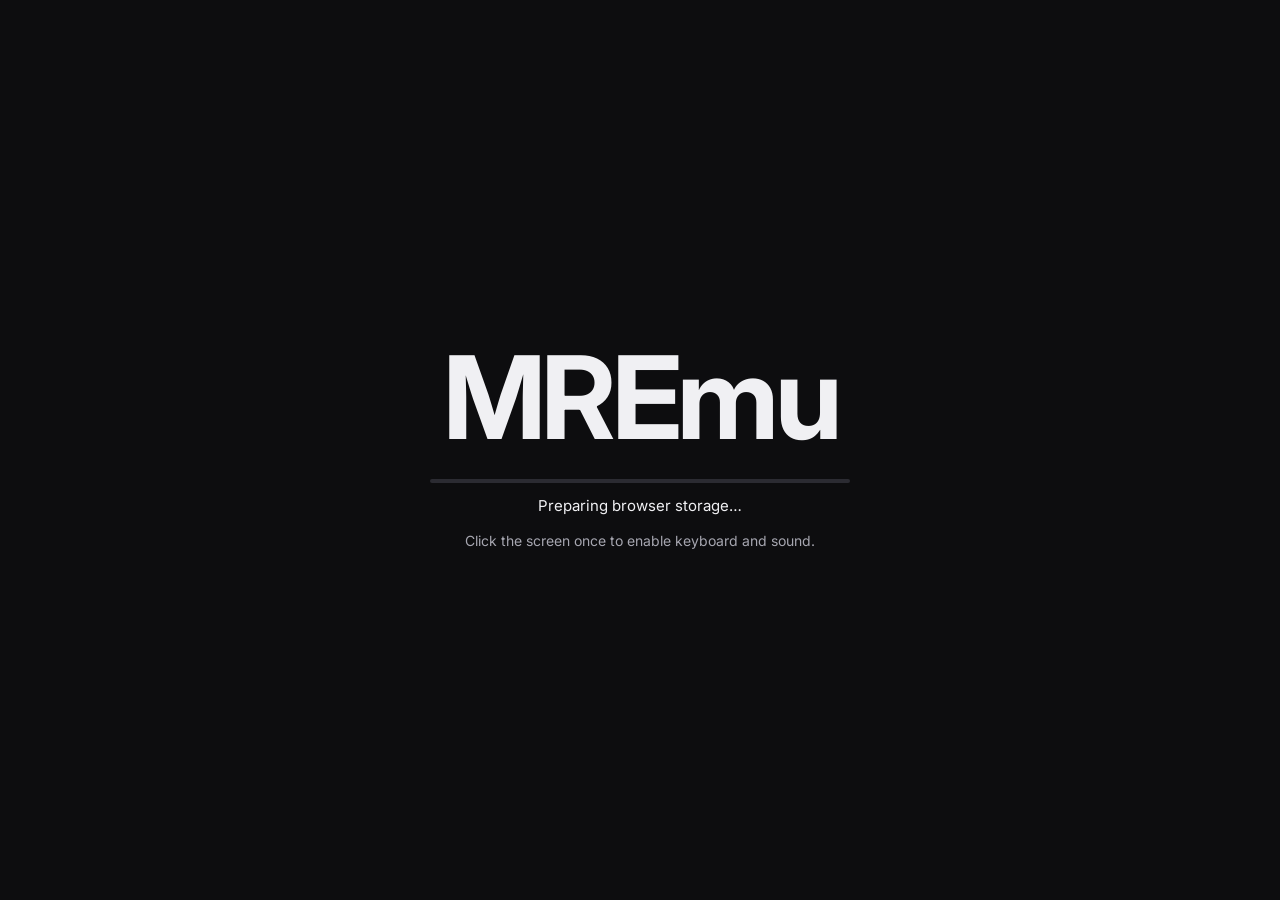
<file: web-dist/index.html>
<!doctypehtml><html lang=en><head><meta charset=utf-8><meta content="width=device-width,initial-scale=1"name=viewport><meta content=dark name=color-scheme><meta content=#0d0d0f name=theme-color><title>MREmu</title><link href=https://fonts.googleapis.com rel=preconnect><link href=https://fonts.gstatic.com rel=preconnect crossorigin><link href="https://fonts.googleapis.com/css2?family=Inter:wght@400;500;600;700&display=swap"rel=stylesheet crossorigin><style>:root{--bg:#0d0d0f;--surface:#161619;--surface-hover:#1e1e23;--surface-active:#25252b;--line:#2b2b32;--line-strong:#3a3a43;--fg:#f0f0f3;--muted:#a6a6b0;--accent:#f2b544;--accent-hover:#ffc95e;--accent-active:#d9a02f;--on-accent:#17130a;--danger:#ff6b70;--danger-soft:rgba(255, 107, 112, 0.14);--danger-soft-strong:rgba(255, 107, 112, 0.22);--radius:8px;--radius-sm:4px}*{box-sizing:border-box}[hidden]{display:none!important}body,html{margin:0;height:100%;background:var(--bg);color:var(--fg);font:400 15px/1.5 Inter,system-ui,-apple-system,"Segoe UI",sans-serif;overflow:hidden}button,input,select{font:inherit;color:inherit}button{display:inline-flex;align-items:center;justify-content:center;gap:8px;min-height:40px;padding:0 16px;background:var(--surface);border:1px solid var(--line);border-radius:var(--radius);font-weight:500;text-align:center;cursor:pointer;transition:background-color 160ms ease-out,border-color 160ms ease-out,transform 160ms ease-out}@media (hover:hover){button:hover{background:var(--surface-hover)}}button:active{background:var(--surface-active);transform:scale(.95)}button:focus-visible,input:focus-visible,select:focus-visible{outline:2px solid var(--accent);outline-offset:2px}button:disabled{opacity:.45;cursor:not-allowed}button.primary{background:var(--accent);border-color:transparent;color:var(--on-accent);font-weight:600}@media (hover:hover){button.primary:hover{background:var(--accent-hover)}}button.primary:active{background:var(--accent-active)}select{min-height:40px;padding:0 12px;background:var(--surface);border:1px solid var(--line);border-radius:var(--radius);cursor:pointer}.icon{width:18px;height:18px;flex:none;fill:none;stroke:currentColor;stroke-width:1.5;stroke-linecap:round;stroke-linejoin:round}.icon-sm{width:14px;height:14px}.icon-sprite{position:absolute;width:0;height:0;overflow:hidden}#stage{position:absolute;inset:0;display:flex;flex-direction:column;align-items:center;justify-content:flex-start;gap:12px;padding:16px;overflow:auto}#stage.dropping{outline:2px dashed var(--accent);outline-offset:-8px}canvas#canvas{display:block;flex:none;margin:auto;border:0 none;padding:0;background:#000;image-rendering:pixelated;outline:0}#overlay{position:absolute;inset:0;z-index:10;display:flex;flex-direction:column;align-items:center;justify-content:center;gap:32px;padding:32px;background:var(--bg);text-align:center;transition:opacity .2s ease-out}#overlay.hidden{opacity:0;pointer-events:none}.wordmark{margin:0;font-size:clamp(30px, min(9vw, 14vh), 120px);line-height:.85;font-weight:700;letter-spacing:-.04em;color:var(--fg)}.overlay-status{display:flex;flex-direction:column;align-items:center;gap:12px;width:100%;max-width:520px}#bar{width:100%;max-width:420px;height:4px;background:var(--line);border-radius:2px;overflow:hidden}#bar>div{height:100%;width:0%;background:var(--accent);transition:width .2s ease-out}#status{font-size:15px;color:var(--fg)}#hint{max-width:60ch;margin:0 auto;font-size:14px;color:var(--muted)}#panel-open{position:absolute;top:24px;right:24px;z-index:20;width:44px;height:44px;min-height:44px;padding:0;background:var(--surface)}#panel-close svg,#panel-open svg{width:20px;height:20px}#panel{position:absolute;top:0;right:0;bottom:0;z-index:30;display:flex;flex-direction:column;width:min(400px,100vw);padding:24px;overflow-x:hidden;overflow-y:auto;background:var(--surface);border-left:1px solid var(--line);clip-path:circle(0px at calc(100% - 46px) 46px);transition:clip-path 320ms cubic-bezier(.4, 0, .2, 1);will-change:clip-path}#panel.open{clip-path:circle(2000px at calc(100% - 46px) 46px)}.panel-header{display:flex;align-items:center;gap:12px;min-height:44px;padding-right:52px}#panel h2{margin:0;font-size:18px;line-height:1.3;font-weight:600}#panel-close{position:absolute;top:24px;right:24px;z-index:2;width:44px;height:44px;min-height:44px;padding:0}.sheet-handle{display:none;width:40px;height:4px;margin:0 auto 12px;border-radius:2px;background:var(--line-strong);cursor:grab;touch-action:none}.panel-view{display:flex;flex-direction:column;flex:1 0 auto;gap:24px}#panel.view-moving .view-incoming{position:absolute;top:24px;left:24px;right:24px;bottom:24px;overflow-y:auto}#panel.view-moving .view-outgoing{position:relative}.view-in-next{animation:view-in-next 350ms cubic-bezier(.32,.72,0,1) both}.view-out-next{animation:view-out-next 350ms cubic-bezier(.32,.72,0,1) both}.view-in-prev{animation:view-in-prev 350ms cubic-bezier(.32,.72,0,1) both}.view-out-prev{animation:view-out-prev 350ms cubic-bezier(.32,.72,0,1) both}@keyframes view-in-next{from{transform:translateX(100%)}to{transform:translateX(0)}}@keyframes view-out-next{from{transform:translateX(0);opacity:1}to{transform:translateX(-100%);opacity:0}}@keyframes view-in-prev{from{transform:translateX(-100%)}to{transform:translateX(0)}}@keyframes view-out-prev{from{transform:translateX(0);opacity:1}to{transform:translateX(100%);opacity:0}}.group{display:flex;flex-direction:column;gap:12px}.icon-button{flex:none;width:44px;height:44px;min-height:44px;padding:0}.icon-button .icon{width:20px;height:20px}.button-row{display:flex;gap:8px}.button-row .primary{flex:1 1 auto;min-width:0}.button-row .icon-button{flex:0 0 44px}.stats-art{overflow:hidden;background:var(--bg);border:1px solid var(--line);border-radius:var(--radius)}.stats-art svg{display:block;width:100%;height:auto}.stats-metrics{display:grid;grid-template-columns:1fr 1fr;overflow:hidden;background:var(--surface);border:1px solid var(--line);border-radius:var(--radius)}.stats-metric{min-width:0;padding:16px}.stats-metric+.stats-metric{border-left:1px solid var(--line)}.stats-value{margin:0;font-size:26px;line-height:1.15;font-weight:600;letter-spacing:-.02em;font-variant-numeric:tabular-nums;white-space:nowrap}.stats-label{margin:4px 0 0;font-size:13px;line-height:1.5;color:var(--muted)}.stats-notes{display:flex;flex-direction:column;gap:16px}.stats-note{display:flex;gap:12px;padding-top:16px;border-top:1px solid var(--line)}.stats-note:first-child{padding-top:0;border-top:0}.stats-note-icon{display:flex;flex:none;align-items:center;justify-content:center;width:36px;height:36px;border-radius:var(--radius-sm);background:var(--surface-hover);color:var(--muted)}.stats-note h3{margin:0 0 4px;font-size:14px;line-height:1.4;font-weight:600}.stats-note p{max-width:60ch;margin:0;font-size:13px;line-height:1.5;color:var(--muted)}.field{display:flex;flex-direction:column;gap:8px}.field-label{min-height:16px;font-size:13px;font-weight:600;line-height:16px;letter-spacing:.02em;color:var(--muted);margin-top:8px;padding-bottom:4px}.control-row{display:grid;grid-template-columns:minmax(0,1fr) auto;gap:8px}.control-row select{width:100%;appearance:none;-webkit-appearance:none;-moz-appearance:none;padding-right:36px;background-image:url("data:image/svg+xml,%3Csvg xmlns='http://www.w3.org/2000/svg' width='12' height='12' viewBox='0 0 12 12'%3E%3Cpath d='M3 4.5L6 7.5L9 4.5' fill='none' stroke='%23a6a6b0' stroke-width='1.5' stroke-linecap='round' stroke-linejoin='round'/%3E%3C/svg%3E");background-repeat:no-repeat;background-position:right 12px center;background-size:12px 12px}.control-row .icon-button{width:40px;height:40px;min-height:40px}.check{position:relative;display:flex;align-items:center;gap:12px;width:100%;min-height:48px;padding:8px 12px;background:var(--surface);border:1px solid var(--line);border-radius:var(--radius);cursor:pointer;transition:background-color 160ms ease-out,transform 160ms ease-out}.check:active{transform:scale(.95)}.check-text{flex:1 1 auto;min-width:0;font-size:14px;font-weight:500}.check input{position:absolute;width:1px;height:1px;margin:0;opacity:0;pointer-events:none}.checkbox{display:inline-flex;flex:none;align-items:center;justify-content:center;width:22px;height:22px;border:1px solid var(--line-strong);border-radius:50%;background:var(--surface);color:var(--on-accent);transition:background-color 160ms ease-out,border-color 160ms ease-out,transform 160ms ease-out}.checkbox .icon{opacity:0;transform:scale(.5);stroke-dasharray:24;stroke-dashoffset:24;transition:opacity 120ms ease-out,transform 160ms ease-out,stroke-dashoffset 240ms ease-out}.check input:checked+.checkbox{background:var(--accent);border-color:var(--accent);transform:scale(1.08)}.check input:checked+.checkbox .icon{opacity:1;transform:scale(1);stroke-dashoffset:0}.check input:focus-visible+.checkbox{outline:2px solid var(--accent);outline-offset:2px}@media (hover:hover){.check:hover{background:var(--surface-hover)}.check:hover input:checked+.checkbox{background:var(--accent-hover);border-color:var(--accent-hover)}}.volume{display:flex;align-items:center;gap:12px;width:100%;min-height:48px;padding:8px 12px;background:var(--surface);border:1px solid var(--line);border-radius:var(--radius)}.volume .icon{flex:none;color:var(--muted)}.volume input[type=range]{flex:1 1 auto;height:4px;margin:0;appearance:none;-webkit-appearance:none;-moz-appearance:none;background:var(--line);border-radius:2px;cursor:pointer}.volume input[type=range]::-webkit-slider-thumb{-webkit-appearance:none;appearance:none;width:16px;height:16px;border:0;border-radius:50%;background:var(--accent);box-shadow:0 0 0 2px var(--surface);transition:transform 160ms ease-out}.volume input[type=range]:active::-webkit-slider-thumb{transform:scale(1.15)}.volume input[type=range]::-moz-range-thumb{width:16px;height:16px;border:0;border-radius:50%;background:var(--accent);box-shadow:0 0 0 2px var(--surface)}.volume input[type=range]::-moz-range-track{height:4px;background:var(--line);border-radius:2px}.volume-value{flex:none;min-width:2ch;font-size:12px;font-variant-numeric:tabular-nums;color:var(--muted);text-align:right}#uploads-wrap{max-height:40vh;overflow-y:auto;border-radius:var(--radius)}#uploads{width:100%;margin:0;padding:0;list-style:none;background:var(--surface);border:1px solid var(--line);border-radius:var(--radius);overflow:hidden}.upload-row{display:flex;align-items:center;gap:12px;min-height:48px;padding:8px 8px 8px 12px}.upload-row+.upload-row{border-top:1px solid var(--line)}.upload-file-icon{flex:none;color:var(--muted)}.upload-name{flex:1 1 auto;min-width:0;overflow:hidden;text-overflow:ellipsis;white-space:nowrap;font-size:14px;font-weight:500}.upload-size{flex:none;color:var(--muted);font-size:13px;font-variant-numeric:tabular-nums;white-space:nowrap}.upload-remove{flex:none;width:32px;height:32px;min-height:32px;padding:0;border:0;border-radius:var(--radius-sm);background:0 0;color:var(--muted);transition:background-color 160ms ease-out,color 160ms ease-out,transform 160ms ease-out}.upload-remove .icon{width:16px;height:16px}@media (hover:hover){.upload-remove:hover{color:var(--danger);background:var(--danger-soft)}}.upload-remove:active{color:var(--danger);background:var(--danger-soft-strong)}.upload-remove:focus-visible{outline:2px solid var(--danger);outline-offset:2px;color:var(--danger);background:var(--danger-soft)}#file-input{position:absolute;width:1px;height:1px;opacity:0;pointer-events:none}.panel-footer{margin-top:auto}.panel-footer button{width:100%}#toast{position:fixed;left:50%;bottom:24px;z-index:40;max-width:80vw;padding:12px 16px;background:#202026;border:1px solid var(--line);border-radius:var(--radius);font-size:14px;opacity:0;transform:translate(-50%,8px);pointer-events:none;transition:opacity 180ms ease-out,transform 180ms ease-out}#toast.visible{opacity:1;transform:translate(-50%,0)}.modal{position:fixed;inset:0;z-index:50;display:flex;align-items:center;justify-content:center;padding:24px;background:rgba(8,8,10,.72);animation:modal-in 160ms ease-out}@keyframes modal-in{from{opacity:0}to{opacity:1}}.modal-card{width:min(360px,100%);padding:24px;background:var(--surface);border:1px solid var(--line);border-radius:var(--radius);box-shadow:0 24px 64px rgba(0,0,0,.45);animation:modal-card-in 180ms ease-out}@keyframes modal-card-in{from{opacity:0;transform:translateY(8px) scale(.98)}to{opacity:1;transform:translateY(0) scale(1)}}.modal-card h3{margin:0 0 8px;font-size:16px;font-weight:600}.modal-card p{margin:0 0 20px;font-size:14px;line-height:1.5;color:var(--muted)}.modal-actions{display:flex;overflow:hidden;border:1px solid var(--line);border-radius:var(--radius)}.modal-button{flex:1 1 0;min-width:0;border:0;border-radius:0;background:var(--surface)}.modal-button+.modal-button{border-left:1px solid var(--line)}.modal-button.danger{color:var(--danger)}@media (hover:hover){.modal-button:hover{background:var(--surface-hover)}.modal-button.danger:hover{background:var(--danger-soft)}}.modal-button.danger:active{background:var(--danger-soft-strong)}@media (max-width:640px){#panel{top:auto;left:0;right:0;bottom:0;width:100vw;max-height:85vh;border-left:0;border-top:1px solid var(--line);border-radius:var(--radius) var(--radius) 0 0;clip-path:none;transform:translateY(100%);transition:transform 320ms cubic-bezier(.4, 0, .2, 1)}#panel.open{clip-path:none;transform:translateY(0)}.sheet-handle{display:block}#overlay{padding:24px}}@media (prefers-reduced-motion:reduce){*,::after,::before{transition-duration:0s!important;animation-duration:0s!important}}</style></head><body><svg class=icon-sprite aria-hidden=true xmlns=http://www.w3.org/2000/svg><symbol id=icon-file-add viewBox="0 0 24 24"><path d="M4 12.0005L4 14.5446C4 17.7896 4 19.4122 4.88607 20.5111C5.06508 20.7331 5.26731 20.9354 5.48933 21.1144C6.58831 22.0005 8.21082 22.0005 11.4558 22.0005C12.1614 22.0005 12.5141 22.0005 12.8372 21.8865C12.9044 21.8627 12.9702 21.8355 13.0345 21.8047C13.3436 21.6569 13.593 21.4075 14.0919 20.9086L18.8284 16.172C19.4065 15.594 19.6955 15.3049 19.8478 14.9374C20 14.5699 20 14.1611 20 13.3436V10.0005C20 6.22922 20 4.34361 18.8284 3.17203C17.7693 2.11287 16.1265 2.01125 13.0345 2.0015M13 21.5005V21.0005C13 18.172 13 16.7578 13.8787 15.8791C14.7574 15.0005 16.1716 15.0005 19 15.0005H19.5"/><path d="M12 5.99954H4M8 1.99954V9.99954"/></symbol><symbol id=icon-file viewBox="0 0 24 24"><path d="M8 17h8m-8-4h4m1-10.5V3c0 2.828 0 4.243.879 5.121C14.757 9 16.172 9 19 9h.5m.5 1.657V14c0 3.771 0 5.657-1.172 6.828S15.771 22 12 22s-5.657 0-6.828-1.172S4 17.771 4 14V9.456c0-3.245 0-4.868.886-5.967a4 4 0 0 1 .603-.603C6.59 2 8.211 2 11.456 2c.705 0 1.058 0 1.381.114q.1.036.197.082c.31.148.559.397 1.058.896l4.736 4.736c.579.578.867.868 1.02 1.235c.152.368.152.776.152 1.594"/></symbol><symbol id=icon-info viewBox="0 0 24 24"><circle cx=12 cy=12 r=10 /><path d="M12 16v-4m.125-3.75H12m.25 0a.25.25 0 1 0-.5 0a.25.25 0 0 0 .5 0"/></symbol><symbol id=icon-arrow-left viewBox="0 0 24 24"><path d="M5.5 12.002H19m-8 6s-6-4.419-6-6s6-6 6-6"/></symbol><symbol id=icon-database viewBox="0 0 24 24"><ellipse cx=12 cy=5 rx=8 ry=3 /><path d="M7 10.842c.602.18 1.274.33 2 .44"/><path d="M20 12c0 1.657-3.582 3-8 3s-8-1.343-8-3"/><path d="M7 17.842c.602.18 1.274.33 2 .44"/><path d="M20 5v14c0 1.657-3.582 3-8 3s-8-1.343-8-3V5"/></symbol><symbol id=icon-trash viewBox="0 0 24 24"><path d="M19.5 5.5L18.8803 15.5251C18.7219 18.0864 18.6428 19.3671 18.0008 20.2879C17.6833 20.7431 17.2747 21.1273 16.8007 21.416C15.8421 22 14.559 22 11.9927 22C9.42312 22 8.1383 22 7.17905 21.4149C6.7048 21.1257 6.296 20.7408 5.97868 20.2848C5.33688 19.3626 5.25945 18.0801 5.10461 15.5152L4.5 5.5"/><path d="M3 5.5H21M16.0557 5.5L15.3731 4.09173C14.9196 3.15626 14.6928 2.68852 14.3017 2.39681C14.215 2.3321 14.1231 2.27454 14.027 2.2247C13.5939 2 13.0741 2 12.0345 2C10.9688 2 10.436 2 9.99568 2.23412C9.8981 2.28601 9.80498 2.3459 9.71729 2.41317C9.32164 2.7167 9.10063 3.20155 8.65861 4.17126L8.05292 5.5"/><path d="M9.5 16.5L9.5 10.5"/><path d="M14.5 16.5L14.5 10.5"/></symbol><symbol id=icon-fullscreen viewBox="0 0 24 24"><path d="M15.5 21C16.8956 21 17.5933 21 18.1611 20.8278C19.4395 20.44 20.44 19.4395 20.8278 18.1611C21 17.5933 21 16.8956 21 15.5M21 8.5C21 7.10444 21 6.40666 20.8278 5.83886C20.44 4.56046 19.4395 3.56004 18.1611 3.17224C17.5933 3 16.8956 3 15.5 3M8.5 21C7.10444 21 6.40666 21 5.83886 20.8278C4.56046 20.44 3.56004 19.4395 3.17224 18.1611C3 17.5933 3 16.8956 3 15.5M3 8.5C3 7.10444 3 6.40666 3.17224 5.83886C3.56004 4.56046 4.56046 3.56004 5.83886 3.17224C6.40666 3 7.10444 3 8.5 3"/></symbol><symbol id=icon-reload viewBox="0 0 24 24"><path d="M16.5 7.99976H18C19.4142 7.99976 20.1213 7.99976 20.5607 7.56042C21 7.12108 21 6.41397 21 4.99976V3.49976"/><path d="M3 11.9998C3 7.02919 7.0293 2.99976 12 2.99976C15.571 2.99976 18.0948 4.73029 20 7.08347M21 11.9998C21 16.9703 16.9707 20.9998 12 20.9998C8.42904 20.9998 5.90524 19.2692 4 16.916"/><path d="M7.5 15.9998H6C4.58579 15.9998 3.87868 15.9998 3.43934 16.4391C3 16.8784 3 17.5855 3 18.9998V20.4998"/></symbol><symbol id=icon-tick viewBox="0 0 24 24"><path d="M5 14L8.5 17.5L19 6.5"/></symbol><symbol id=icon-volume viewBox="0 0 24 24"><path d="M4 9h4l5-4v14l-5-4H4V9z"/><path d="M16 9.5a3 3 0 0 1 0 5"/><path d="M18 7.5a6 6 0 0 1 0 9"/></symbol><symbol id=icon-filter viewBox="0 0 24 24"><path d="M3 7H6"/><path d="M3 17H9"/><path d="M18 17L21 17"/><path d="M15 7L21 7"/><path d="M6 7C6 6.06812 6 5.60218 6.15224 5.23463C6.35523 4.74458 6.74458 4.35523 7.23463 4.15224C7.60218 4 8.06812 4 9 4C9.93188 4 10.3978 4 10.7654 4.15224C11.2554 4.35523 11.6448 4.74458 11.8478 5.23463C12 5.60218 12 6.06812 12 7C12 7.93188 12 8.39782 11.8478 8.76537C11.6448 9.25542 11.2554 9.64477 10.7654 9.84776C10.3978 10 9.93188 10 9 10C8.06812 10 7.60218 10 7.23463 9.84776C6.74458 9.64477 6.35523 9.25542 6.15224 8.76537C6 8.39782 6 7.93188 6 7Z"/><path d="M12 17C12 16.0681 12 15.6022 12.1522 15.2346C12.3552 14.7446 12.7446 14.3552 13.2346 14.1522C13.6022 14 14.0681 14 15 14C15.9319 14 16.3978 14 16.7654 14.1522C17.2554 14.3552 17.6448 14.7446 17.8478 15.2346C18 15.6022 18 16.0681 18 17C18 17.9319 18 18.3978 17.8478 18.7654C17.6448 19.2554 17.2554 19.6448 16.7654 19.8478C16.3978 20 15.9319 20 15 20C14.0681 20 13.6022 20 13.2346 19.8478C12.7446 19.6448 12.3552 19.2554 12.1522 18.7654C12 18.3978 12 17.9319 12 17Z"/></symbol><symbol id=icon-cancel viewBox="0 0 24 24"><path d="M18 6L6.00081 17.9992M17.9992 18L6 6.00085"/></symbol></svg><div id=stage><canvas id=canvas oncontextmenu=event.preventDefault() tabindex=-1></canvas></div><button id=panel-open type=button aria-label="Apps and options"title="Apps and options"hidden aria-controls=panel aria-expanded=false><svg class=icon focusable=false aria-hidden=true><use href=#icon-filter /></svg></button><aside aria-label="Apps and options"hidden id=panel><div class=sheet-handle aria-hidden=true></div><button id=panel-close type=button aria-label="Close panel"title="Close panel"><svg class=icon focusable=false aria-hidden=true><use href=#icon-cancel /></svg></button><div class=panel-view id=view-apps><header class=panel-header><h2>Apps and options</h2></header><section class=group><div class=button-row><button id=add-files type=button class=primary><svg class=icon focusable=false aria-hidden=true><use href=#icon-file-add /></svg> <span>Import VXP</span></button> <button id=uploads-clear type=button class=icon-button aria-label="Remove all"title="Remove all"hidden><svg class=icon focusable=false aria-hidden=true><use href=#icon-trash /></svg></button> <button id=panel-info type=button class=icon-button aria-label=Statistics title=Statistics><svg class=icon focusable=false aria-hidden=true><use href=#icon-info /></svg></button></div><input id=file-input type=file accept=.vxp,application/octet-stream multiple tabindex=-1><div id=uploads-wrap><ul aria-label="Uploaded apps"hidden id=uploads></ul></div></section><section class=group><div class=field><label class=field-label for=scale>Display</label><div class=control-row><select id=scale><option value=fit>Fit</option><option value=1>1×</option><option value=2>2×</option><option value=3>3×</option><option value=4>4×</option></select> <button id=fullscreen type=button class=icon-button aria-label="Toggle fullscreen"title="Toggle fullscreen"><svg class=icon focusable=false aria-hidden=true><use href=#icon-fullscreen /></svg></button></div></div><div class=field><span class=field-label>Audio</span> <label class=check><input id=muted type=checkbox> <span class=checkbox aria-hidden=true><svg class="icon icon-sm"focusable=false><use href=#icon-tick /></svg> </span><span class=check-text>Mute</span></label><div class=volume><svg class=icon focusable=false aria-hidden=true><use href=#icon-volume /></svg> <input id=volume type=range aria-label=Volume max=100 min=0 step=1 value=100> <span class=volume-value id=volume-value>100</span></div></div></section><div class=panel-footer><button id=reload type=button><svg class=icon focusable=false aria-hidden=true><use href=#icon-reload /></svg> <span>Reload page</span></button></div></div><div class=panel-view id=view-stats hidden><header class=panel-header><button id=stats-back type=button class=icon-button aria-label="Back to apps and options"title=Back><svg class=icon focusable=false aria-hidden=true><use href=#icon-arrow-left /></svg></button><h2>Statistics</h2></header><div class=stats-art aria-hidden=true><svg focusable=false role=presentation viewBox="0 0 352 176"><rect fill=var(--surface) height=119 rx=10 width=247 x=52.5 y=28.5 stroke=var(--line-strong) /><path d="M52.5 54.5h247"stroke=var(--line-strong) /><circle cx=68 cy=41 r=2.5 fill=var(--muted) /><circle cx=78 cy=41 r=2.5 fill=var(--muted) /><circle cx=88 cy=41 r=2.5 fill=var(--accent) /><rect fill=var(--surface-hover) height=18 rx=4 width=150 x=68 y=66 stroke=var(--line) /><rect fill=none height=9 rx=1.5 width=8 x=77.5 y=70.5 stroke=var(--line-strong) /><path d="M79.5 73.5h4M79.5 76.5h3"stroke=var(--line-strong) /><rect fill=var(--muted) height=3 rx=1.5 width=64 x=93 y=72 /><rect fill=var(--line-strong) height=3 rx=1.5 width=38 x=93 y=78 /><rect fill=var(--line-strong) height=3 rx=1.5 width=16 x=194 y=73 /><rect fill=var(--surface-hover) height=18 rx=4 width=196 x=68 y=94 stroke=var(--line) /><rect fill=var(--accent) height=18 rx=1.5 width=3 x=68 y=94 /><rect fill=none height=9 rx=1.5 width=8 x=79.5 y=98.5 stroke=var(--line-strong) /><path d="M81.5 101.5h4M81.5 104.5h3"stroke=var(--line-strong) /><rect fill=var(--muted) height=3 rx=1.5 width=88 x=95 y=100 /><rect fill=var(--line-strong) height=3 rx=1.5 width=52 x=95 y=106 /><rect fill=var(--line-strong) height=3 rx=1.5 width=18 x=238 y=101 /><rect fill=var(--surface-hover) height=18 rx=4 width=128 x=68 y=122 stroke=var(--line) /><rect fill=none height=9 rx=1.5 width=8 x=77.5 y=126.5 stroke=var(--line-strong) /><path d="M79.5 129.5h4M79.5 132.5h3"stroke=var(--line-strong) /><rect fill=var(--muted) height=3 rx=1.5 width=54 x=93 y=128 /><rect fill=var(--line-strong) height=3 rx=1.5 width=30 x=93 y=134 /><rect fill=var(--line-strong) height=3 rx=1.5 width=14 x=172 y=129 /><circle cx=278 cy=132 r=24 fill=var(--bg) /><circle cx=278 cy=132 r=20 fill=var(--accent) /><rect fill=none height=12 rx=2.5 width=16 x=270 y=130 stroke=var(--on-accent) stroke-width=1.5 /><path d="M273 130v-3a5 5 0 0 1 10 0v3"stroke=var(--on-accent) fill=none stroke-width=1.5 /><circle cx=278 cy=136 r=1 fill=var(--on-accent) /></svg></div><section class=stats-metrics aria-label="Upload statistics"><div class=stats-metric><p class=stats-value id=stats-apps>0 apps</p><p class=stats-label>Uploaded</p></div><div class=stats-metric><p class=stats-value id=stats-size>0 B</p><p class=stats-label>Stored in this browser</p></div></section><div class=stats-notes><section class=stats-note><span class=stats-note-icon aria-hidden=true><svg class=icon focusable=false><use href=#icon-database /></svg></span><div><h3>Stored in this browser</h3><p>Uploads are stored in this browser and are mounted again on every load.</p></div></section><section class=stats-note><span class=stats-note-icon aria-hidden=true><svg class=icon focusable=false><use href=#icon-file-add /></svg></span><div><h3>Drop anywhere</h3><p>Drop .vxp files anywhere on the page to import them.</p></div></section></div></div></aside><div class=modal id=confirm hidden aria-describedby=confirm-text aria-labelledby=confirm-title aria-modal=true role=dialog><div class=modal-card><h3 id=confirm-title>Remove all apps?</h3><p id=confirm-text>Every uploaded app is deleted from this browser. This cannot be undone.</p><div class=modal-actions><button id=confirm-cancel type=button class=modal-button>Cancel</button> <button id=confirm-accept type=button class="modal-button danger">Remove all</button></div></div></div><div id=overlay><p class=wordmark>MREmu</p><div class=overlay-status><div id=bar aria-hidden=true><div></div></div><div id=status role=status aria-live=polite>Loading…</div><div id=hint>Click the screen once to enable keyboard and sound.</div></div></div><div id=toast role=status aria-live=polite></div><script>var canvas=document.getElementById("canvas");canvas.addEventListener("webglcontextlost",(function(e){alert("WebGL context lost. Reload the page to continue."),e.preventDefault()}),!1),document.getElementById("stage").addEventListener("click",(function(){canvas.focus()})),window.onerror=function(){var e=document.getElementById("overlay"),t=document.getElementById("status"),n=document.querySelector("#bar > div");e&&e.classList.remove("hidden"),t&&(t.textContent="Failed to start. See the browser console."),n&&(n.style.width="0%")}</script><script src=coi-serviceworker.js></script><script src=mremu-web.js></script><script src=index.js async></script></body></html>
</file>
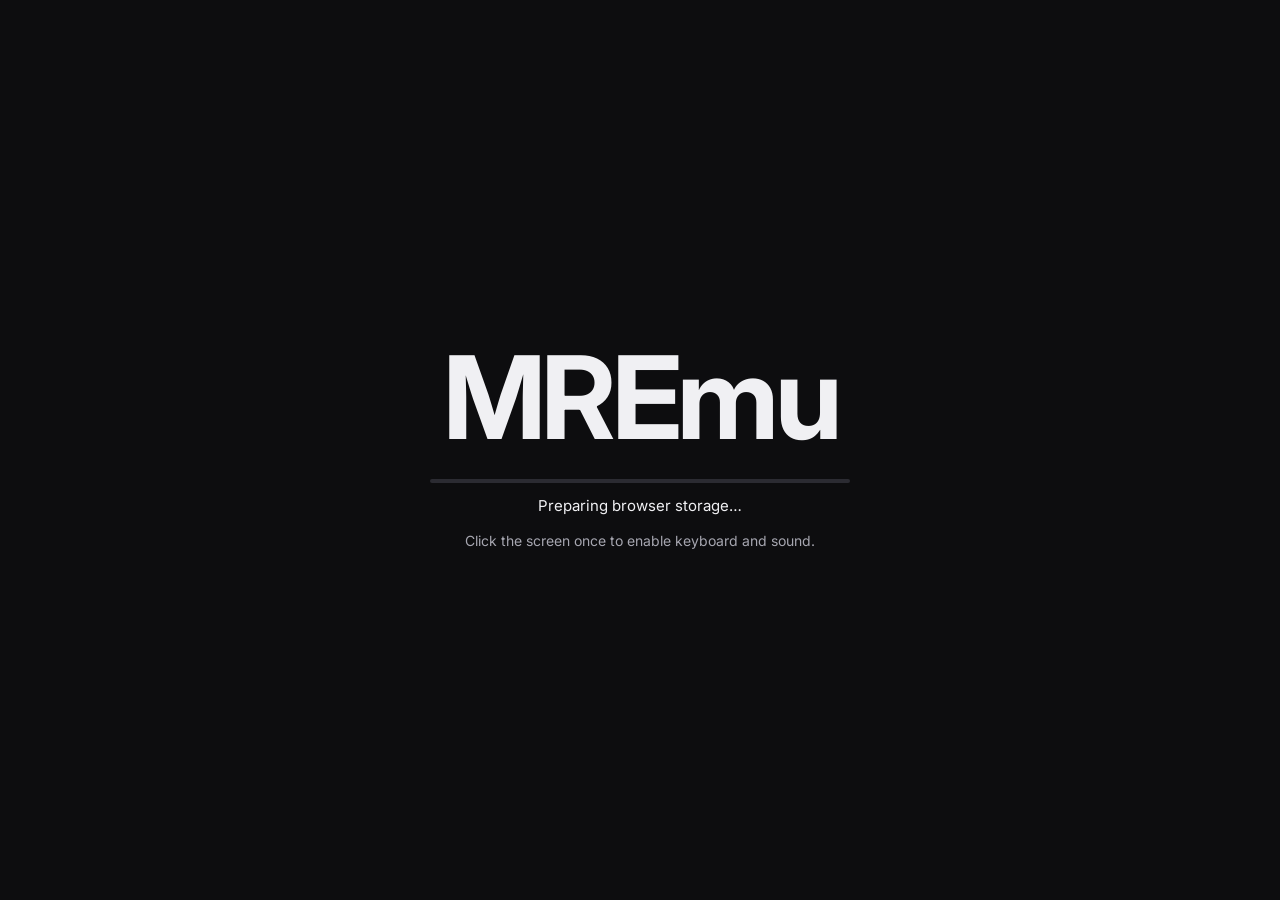
<file: web/shell.html>
<!doctype html>
<html lang="en">
  <head>
    <meta charset="utf-8">
    <meta name="viewport" content="width=device-width, initial-scale=1.0">
    <meta name="color-scheme" content="dark">
    <meta name="theme-color" content="#0d0d0f">
    <title>MREmu</title>
    <link rel="preconnect" href="https://fonts.googleapis.com">
    <link rel="preconnect" href="https://fonts.gstatic.com" crossorigin>
    <link rel="stylesheet"
          href="https://fonts.googleapis.com/css2?family=Inter:wght@400;500;600;700&display=swap"
          crossorigin>
    <style>
      :root {
        --bg: #0d0d0f;
        --surface: #161619;
        --surface-hover: #1e1e23;
        --surface-active: #25252b;
        --line: #2b2b32;
        --line-strong: #3a3a43;
        --fg: #f0f0f3;
        --muted: #a6a6b0;
        --accent: #f2b544;
        --accent-hover: #ffc95e;
        --accent-active: #d9a02f;
        --on-accent: #17130a;
        --danger: #ff6b70;
        --danger-soft: rgba(255, 107, 112, 0.14);
        --danger-soft-strong: rgba(255, 107, 112, 0.22);
        --radius: 8px;
        --radius-sm: 4px;
      }
      * { box-sizing: border-box; }
      [hidden] { display: none !important; }
      html, body {
        margin: 0;
        height: 100%;
        background: var(--bg);
        color: var(--fg);
        font: 400 15px/1.5 Inter, system-ui, -apple-system, "Segoe UI", sans-serif;
        overflow: hidden;
      }
      button, select, input {
        font: inherit;
        color: inherit;
      }
      button {
        display: inline-flex;
        align-items: center;
        justify-content: center;
        gap: 8px;
        min-height: 40px;
        padding: 0 16px;
        background: var(--surface);
        border: 1px solid var(--line);
        border-radius: var(--radius);
        font-weight: 500;
        text-align: center;
        cursor: pointer;
        transition: background-color 160ms ease-out, border-color 160ms ease-out, transform 160ms ease-out;
      }
      @media (hover: hover) {
        button:hover { background: var(--surface-hover); }
      }
      button:active { background: var(--surface-active); transform: scale(0.95); }
      button:focus-visible, select:focus-visible, input:focus-visible {
        outline: 2px solid var(--accent);
        outline-offset: 2px;
      }
      button:disabled { opacity: 0.45; cursor: not-allowed; }
      button.primary {
        background: var(--accent);
        border-color: transparent;
        color: var(--on-accent);
        font-weight: 600;
      }
      @media (hover: hover) {
        button.primary:hover { background: var(--accent-hover); }
      }
      button.primary:active { background: var(--accent-active); }
      select {
        min-height: 40px;
        padding: 0 12px;
        background: var(--surface);
        border: 1px solid var(--line);
        border-radius: var(--radius);
        cursor: pointer;
      }
      .icon {
        width: 18px;
        height: 18px;
        flex: none;
        fill: none;
        stroke: currentColor;
        stroke-width: 1.5;
        stroke-linecap: round;
        stroke-linejoin: round;
      }
      .icon-sm {
        width: 14px;
        height: 14px;
      }
      .icon-sprite {
        position: absolute;
        width: 0;
        height: 0;
        overflow: hidden;
      }

      #stage {
        position: absolute;
        inset: 0;
        display: flex;
        flex-direction: column;
        align-items: center;
        justify-content: flex-start;
        gap: 12px;
        padding: 16px;
        overflow: auto;
      }
      #stage.dropping {
        outline: 2px dashed var(--accent);
        outline-offset: -8px;
      }
      /* The canvas must have no border or padding, or mouse coordinates drift
         from the pixels SFML thinks it is drawing to. */
      canvas#canvas {
        display: block;
        flex: none;
        margin: auto;
        border: 0 none;
        padding: 0;
        background: #000;
        image-rendering: pixelated;
        outline: none;
      }

      /* Loading screen ----------------------------------------------------- */
      #overlay {
        position: absolute;
        inset: 0;
        z-index: 10;
        display: flex;
        flex-direction: column;
        align-items: center;
        justify-content: center;
        gap: 32px;
        padding: 32px;
        background: var(--bg);
        text-align: center;
        transition: opacity 200ms ease-out;
      }
      #overlay.hidden {
        opacity: 0;
        pointer-events: none;
      }
      .wordmark {
        margin: 0;
        font-size: clamp(30px, min(9vw, 14vh), 120px);
        line-height: 0.85;
        font-weight: 700;
        letter-spacing: -0.04em;
        color: var(--fg);
      }
      .overlay-status {
        display: flex;
        flex-direction: column;
        align-items: center;
        gap: 12px;
        width: 100%;
        max-width: 520px;
      }
      #bar {
        width: 100%;
        max-width: 420px;
        height: 4px;
        background: var(--line);
        border-radius: 2px;
        overflow: hidden;
      }
      #bar > div {
        height: 100%;
        width: 0%;
        background: var(--accent);
        transition: width 200ms ease-out;
      }
      #status { font-size: 15px; color: var(--fg); }
      #hint {
        max-width: 60ch;
        margin: 0 auto;
        font-size: 14px;
        color: var(--muted);
      }

      /* Options panel ------------------------------------------------------ */
      #panel-open {
        position: absolute;
        top: 24px;
        right: 24px;
        z-index: 20;
        width: 44px;
        height: 44px;
        min-height: 44px;
        padding: 0;
        background: var(--surface);
      }
      #panel-open svg,
      #panel-close svg { width: 20px; height: 20px; }
      #panel {
        position: absolute;
        top: 0;
        right: 0;
        bottom: 0;
        z-index: 30;
        display: flex;
        flex-direction: column;
        width: min(400px, 100vw);
        padding: 24px;
        overflow-x: hidden;
        overflow-y: auto;
        background: var(--surface);
        border-left: 1px solid var(--line);
        /* Circular reveal that grows from the toggle button (top-right of the
           panel) and clips the sidebar content while it opens/closes. */
        clip-path: circle(0px at calc(100% - 46px) 46px);
        transition: clip-path 320ms cubic-bezier(0.4, 0, 0.2, 1);
        will-change: clip-path;
      }
      #panel.open {
        clip-path: circle(2000px at calc(100% - 46px) 46px);
      }
      .panel-header {
        display: flex;
        align-items: center;
        gap: 12px;
        min-height: 44px;
        padding-right: 52px;
      }
      #panel h2 {
        margin: 0;
        font-size: 18px;
        line-height: 1.3;
        font-weight: 600;
      }
      #panel-close {
        position: absolute;
        top: 24px;
        right: 24px;
        z-index: 2;
        width: 44px;
        height: 44px;
        min-height: 44px;
        padding: 0;
      }
      /* Drag handle for the mobile bottom sheet; hidden on desktop. */
      .sheet-handle {
        display: none;
        width: 40px;
        height: 4px;
        margin: 0 auto 12px;
        border-radius: 2px;
        background: var(--line-strong);
        cursor: grab;
        touch-action: none;
      }
      .panel-view {
        display: flex;
        flex-direction: column;
        flex: 1 0 auto;
        gap: 24px;
      }
      /* iOS-style push between the two panel views: the incoming view slides
         in from the edge while the outgoing one drifts the other way. The
         incoming view is taken out of flow so it can slide over the outgoing
         one, which keeps the panel's height. */
      #panel.view-moving .view-incoming {
        position: absolute;
        top: 24px;
        left: 24px;
        right: 24px;
        bottom: 24px;
        overflow-y: auto;
      }
      #panel.view-moving .view-outgoing { position: relative; }
      .view-in-next {
        animation: view-in-next 350ms cubic-bezier(0.32, 0.72, 0, 1) both;
      }
      .view-out-next {
        animation: view-out-next 350ms cubic-bezier(0.32, 0.72, 0, 1) both;
      }
      .view-in-prev {
        animation: view-in-prev 350ms cubic-bezier(0.32, 0.72, 0, 1) both;
      }
      .view-out-prev {
        animation: view-out-prev 350ms cubic-bezier(0.32, 0.72, 0, 1) both;
      }
      @keyframes view-in-next {
        from { transform: translateX(100%); }
        to { transform: translateX(0); }
      }
      @keyframes view-out-next {
        from { transform: translateX(0); opacity: 1; }
        to { transform: translateX(-100%); opacity: 0; }
      }
      @keyframes view-in-prev {
        from { transform: translateX(-100%); }
        to { transform: translateX(0); }
      }
      @keyframes view-out-prev {
        from { transform: translateX(0); opacity: 1; }
        to { transform: translateX(100%); opacity: 0; }
      }
      .group {
        display: flex;
        flex-direction: column;
        gap: 12px;
      }
      .icon-button {
        flex: none;
        width: 44px;
        height: 44px;
        min-height: 44px;
        padding: 0;
      }
      .icon-button .icon { width: 20px; height: 20px; }
      .button-row {
        display: flex;
        gap: 8px;
      }
      .button-row .primary {
        flex: 1 1 auto;
        min-width: 0;
      }
      .button-row .icon-button { flex: 0 0 44px; }
      .stats-art {
        overflow: hidden;
        background: var(--bg);
        border: 1px solid var(--line);
        border-radius: var(--radius);
      }
      .stats-art svg {
        display: block;
        width: 100%;
        height: auto;
      }
      .stats-metrics {
        display: grid;
        grid-template-columns: 1fr 1fr;
        overflow: hidden;
        background: var(--surface);
        border: 1px solid var(--line);
        border-radius: var(--radius);
      }
      .stats-metric {
        min-width: 0;
        padding: 16px;
      }
      .stats-metric + .stats-metric { border-left: 1px solid var(--line); }
      .stats-value {
        margin: 0;
        font-size: 26px;
        line-height: 1.15;
        font-weight: 600;
        letter-spacing: -0.02em;
        font-variant-numeric: tabular-nums;
        white-space: nowrap;
      }
      .stats-label {
        margin: 4px 0 0;
        font-size: 13px;
        line-height: 1.5;
        color: var(--muted);
      }
      .stats-notes {
        display: flex;
        flex-direction: column;
        gap: 16px;
      }
      .stats-note {
        display: flex;
        gap: 12px;
        padding-top: 16px;
        border-top: 1px solid var(--line);
      }
      .stats-note:first-child {
        padding-top: 0;
        border-top: 0;
      }
      .stats-note-icon {
        display: flex;
        flex: none;
        align-items: center;
        justify-content: center;
        width: 36px;
        height: 36px;
        border-radius: var(--radius-sm);
        background: var(--surface-hover);
        color: var(--muted);
      }
      .stats-note h3 {
        margin: 0 0 4px;
        font-size: 14px;
        line-height: 1.4;
        font-weight: 600;
      }
      .stats-note p {
        max-width: 60ch;
        margin: 0;
        font-size: 13px;
        line-height: 1.5;
        color: var(--muted);
      }
      .field {
        display: flex;
        flex-direction: column;
        gap: 8px;
      }
      .field-label {
        min-height: 16px;
        font-size: 13px;
        font-weight: 600;
        line-height: 16px;
        letter-spacing: 0.02em;
        color: var(--muted);
        margin-top: 8px;
        padding-bottom: 4px;
      }
      .control-row {
        display: grid;
        grid-template-columns: minmax(0, 1fr) auto;
        gap: 8px;
      }
      .control-row select {
        width: 100%;
        appearance: none;
        -webkit-appearance: none;
        -moz-appearance: none;
        padding-right: 36px;
        background-image: url("data:image/svg+xml,%3Csvg xmlns='http://www.w3.org/2000/svg' width='12' height='12' viewBox='0 0 12 12'%3E%3Cpath d='M3 4.5L6 7.5L9 4.5' fill='none' stroke='%23a6a6b0' stroke-width='1.5' stroke-linecap='round' stroke-linejoin='round'/%3E%3C/svg%3E");
        background-repeat: no-repeat;
        background-position: right 12px center;
        background-size: 12px 12px;
      }
      .control-row .icon-button {
        width: 40px;
        height: 40px;
        min-height: 40px;
      }
      /* A checkbox option is a list-like button: the whole row is the hit
         target and the circle at its left carries the state. */
      .check {
        position: relative;
        display: flex;
        align-items: center;
        gap: 12px;
        width: 100%;
        min-height: 48px;
        padding: 8px 12px;
        background: var(--surface);
        border: 1px solid var(--line);
        border-radius: var(--radius);
        cursor: pointer;
        transition: background-color 160ms ease-out, transform 160ms ease-out;
      }
      .check:active { transform: scale(0.95); }
      .check-text {
        flex: 1 1 auto;
        min-width: 0;
        font-size: 14px;
        font-weight: 500;
      }
      .check input {
        position: absolute;
        width: 1px;
        height: 1px;
        margin: 0;
        opacity: 0;
        pointer-events: none;
      }
      .checkbox {
        display: inline-flex;
        flex: none;
        align-items: center;
        justify-content: center;
        width: 22px;
        height: 22px;
        border: 1px solid var(--line-strong);
        border-radius: 50%;
        background: var(--surface);
        color: var(--on-accent);
        transition: background-color 160ms ease-out, border-color 160ms ease-out, transform 160ms ease-out;
      }
      .checkbox .icon {
        opacity: 0;
        transform: scale(0.5);
        /* Inherited by the <use> shadow copy, so the tick can draw itself in. */
        stroke-dasharray: 24;
        stroke-dashoffset: 24;
        transition: opacity 120ms ease-out, transform 160ms ease-out, stroke-dashoffset 240ms ease-out;
      }
      .check input:checked + .checkbox {
        background: var(--accent);
        border-color: var(--accent);
        transform: scale(1.08);
      }
      .check input:checked + .checkbox .icon {
        opacity: 1;
        transform: scale(1);
        stroke-dashoffset: 0;
      }
      .check input:focus-visible + .checkbox {
        outline: 2px solid var(--accent);
        outline-offset: 2px;
      }
      @media (hover: hover) {
        .check:hover { background: var(--surface-hover); }
        .check:hover input:checked + .checkbox {
          background: var(--accent-hover);
          border-color: var(--accent-hover);
        }
      }
      /* Volume slider ------------------------------------------------------ */
      .volume {
        display: flex;
        align-items: center;
        gap: 12px;
        width: 100%;
        min-height: 48px;
        padding: 8px 12px;
        background: var(--surface);
        border: 1px solid var(--line);
        border-radius: var(--radius);
      }
      .volume .icon { flex: none; color: var(--muted); }
      .volume input[type="range"] {
        flex: 1 1 auto;
        height: 4px;
        margin: 0;
        appearance: none;
        -webkit-appearance: none;
        -moz-appearance: none;
        background: var(--line);
        border-radius: 2px;
        cursor: pointer;
      }
      .volume input[type="range"]::-webkit-slider-thumb {
        -webkit-appearance: none;
        appearance: none;
        width: 16px;
        height: 16px;
        border: 0;
        border-radius: 50%;
        background: var(--accent);
        box-shadow: 0 0 0 2px var(--surface);
        transition: transform 160ms ease-out;
      }
      .volume input[type="range"]:active::-webkit-slider-thumb { transform: scale(1.15); }
      .volume input[type="range"]::-moz-range-thumb {
        width: 16px;
        height: 16px;
        border: 0;
        border-radius: 50%;
        background: var(--accent);
        box-shadow: 0 0 0 2px var(--surface);
      }
      .volume input[type="range"]::-moz-range-track {
        height: 4px;
        background: var(--line);
        border-radius: 2px;
      }
      .volume-value {
        flex: none;
        min-width: 2ch;
        font-size: 12px;
        font-variant-numeric: tabular-nums;
        color: var(--muted);
        text-align: right;
      }

      #uploads-wrap {
        max-height: 40vh;
        overflow-y: auto;
        border-radius: var(--radius);
      }
      #uploads {
        width: 100%;
        margin: 0;
        padding: 0;
        list-style: none;
        background: var(--surface);
        border: 1px solid var(--line);
        border-radius: var(--radius);
        overflow: hidden;
      }
      .upload-row {
        display: flex;
        align-items: center;
        gap: 12px;
        min-height: 48px;
        padding: 8px 8px 8px 12px;
      }
      .upload-row + .upload-row { border-top: 1px solid var(--line); }
      .upload-file-icon {
        flex: none;
        color: var(--muted);
      }
      .upload-name {
        flex: 1 1 auto;
        min-width: 0;
        overflow: hidden;
        text-overflow: ellipsis;
        white-space: nowrap;
        font-size: 14px;
        font-weight: 500;
      }
      .upload-size {
        flex: none;
        color: var(--muted);
        font-size: 13px;
        font-variant-numeric: tabular-nums;
        white-space: nowrap;
      }
      .upload-remove {
        flex: none;
        width: 32px;
        height: 32px;
        min-height: 32px;
        padding: 0;
        border: 0;
        border-radius: var(--radius-sm);
        background: transparent;
        color: var(--muted);
        transition: background-color 160ms ease-out, color 160ms ease-out, transform 160ms ease-out;
      }
      .upload-remove .icon { width: 16px; height: 16px; }
      @media (hover: hover) {
        .upload-remove:hover {
          color: var(--danger);
          background: var(--danger-soft);
        }
      }
      .upload-remove:active {
        color: var(--danger);
        background: var(--danger-soft-strong);
      }
      .upload-remove:focus-visible {
        outline: 2px solid var(--danger);
        outline-offset: 2px;
        color: var(--danger);
        background: var(--danger-soft);
      }
      /* Visible to the accessibility tree and still activatable by the Add
         button, but out of the flow and out of the tab order. */
      #file-input {
        position: absolute;
        width: 1px;
        height: 1px;
        opacity: 0;
        pointer-events: none;
      }
      .panel-footer { margin-top: auto; }
      .panel-footer button { width: 100%; }
      #toast {
        position: fixed;
        left: 50%;
        bottom: 24px;
        z-index: 40;
        max-width: 80vw;
        padding: 12px 16px;
        background: #202026;
        border: 1px solid var(--line);
        border-radius: var(--radius);
        font-size: 14px;
        opacity: 0;
        transform: translate(-50%, 8px);
        pointer-events: none;
        transition: opacity 180ms ease-out, transform 180ms ease-out;
      }
      #toast.visible { opacity: 1; transform: translate(-50%, 0); }
      /* Confirmation dialog ------------------------------------------------ */
      .modal {
        position: fixed;
        inset: 0;
        z-index: 50;
        display: flex;
        align-items: center;
        justify-content: center;
        padding: 24px;
        background: rgba(8, 8, 10, 0.72);
        animation: modal-in 160ms ease-out;
      }
      @keyframes modal-in {
        from { opacity: 0; }
        to { opacity: 1; }
      }
      .modal-card {
        width: min(360px, 100%);
        padding: 24px;
        background: var(--surface);
        border: 1px solid var(--line);
        border-radius: var(--radius);
        box-shadow: 0 24px 64px rgba(0, 0, 0, 0.45);
        animation: modal-card-in 180ms ease-out;
      }
      @keyframes modal-card-in {
        from { opacity: 0; transform: translateY(8px) scale(0.98); }
        to { opacity: 1; transform: translateY(0) scale(1); }
      }
      .modal-card h3 {
        margin: 0 0 8px;
        font-size: 16px;
        font-weight: 600;
      }
      .modal-card p {
        margin: 0 0 20px;
        font-size: 14px;
        line-height: 1.5;
        color: var(--muted);
      }
      /* Two equal, conjoined buttons that read as one control. */
      .modal-actions {
        display: flex;
        overflow: hidden;
        border: 1px solid var(--line);
        border-radius: var(--radius);
      }
      .modal-button {
        flex: 1 1 0;
        min-width: 0;
        border: 0;
        border-radius: 0;
        background: var(--surface);
      }
      .modal-button + .modal-button { border-left: 1px solid var(--line); }
      .modal-button.danger { color: var(--danger); }
      @media (hover: hover) {
        .modal-button:hover { background: var(--surface-hover); }
        .modal-button.danger:hover { background: var(--danger-soft); }
      }
      .modal-button.danger:active { background: var(--danger-soft-strong); }
      @media (max-width: 640px) {
        #panel {
          top: auto;
          left: 0;
          right: 0;
          bottom: 0;
          width: 100vw;
          max-height: 85vh;
          border-left: 0;
          border-top: 1px solid var(--line);
          border-radius: var(--radius) var(--radius) 0 0;
          /* Bottom sheet slides up instead of the circular ripple. */
          clip-path: none;
          transform: translateY(100%);
          transition: transform 320ms cubic-bezier(0.4, 0, 0.2, 1);
        }
        #panel.open {
          clip-path: none;
          transform: translateY(0);
        }
        .sheet-handle { display: block; }
        #overlay { padding: 24px; }
      }
      @media (prefers-reduced-motion: reduce) {
        *, *::before, *::after {
          transition-duration: 0.01ms !important;
          animation-duration: 0.01ms !important;
        }
      }
    </style>
  </head>
  <body>
    <!-- Icons: Hugeicons Free (https://hugeicons.com), MIT License,
         Copyright (c) 2025 Hugeicons. -->
    <svg class="icon-sprite" xmlns="http://www.w3.org/2000/svg" aria-hidden="true">
      <symbol id="icon-file-add" viewBox="0 0 24 24">
        <path d="M4 12.0005L4 14.5446C4 17.7896 4 19.4122 4.88607 20.5111C5.06508 20.7331 5.26731 20.9354 5.48933 21.1144C6.58831 22.0005 8.21082 22.0005 11.4558 22.0005C12.1614 22.0005 12.5141 22.0005 12.8372 21.8865C12.9044 21.8627 12.9702 21.8355 13.0345 21.8047C13.3436 21.6569 13.593 21.4075 14.0919 20.9086L18.8284 16.172C19.4065 15.594 19.6955 15.3049 19.8478 14.9374C20 14.5699 20 14.1611 20 13.3436V10.0005C20 6.22922 20 4.34361 18.8284 3.17203C17.7693 2.11287 16.1265 2.01125 13.0345 2.0015M13 21.5005V21.0005C13 18.172 13 16.7578 13.8787 15.8791C14.7574 15.0005 16.1716 15.0005 19 15.0005H19.5"/>
        <path d="M12 5.99954H4M8 1.99954V9.99954"/>
      </symbol>
      <symbol id="icon-file" viewBox="0 0 24 24">
        <path d="M8 17h8m-8-4h4m1-10.5V3c0 2.828 0 4.243.879 5.121C14.757 9 16.172 9 19 9h.5m.5 1.657V14c0 3.771 0 5.657-1.172 6.828S15.771 22 12 22s-5.657 0-6.828-1.172S4 17.771 4 14V9.456c0-3.245 0-4.868.886-5.967a4 4 0 0 1 .603-.603C6.59 2 8.211 2 11.456 2c.705 0 1.058 0 1.381.114q.1.036.197.082c.31.148.559.397 1.058.896l4.736 4.736c.579.578.867.868 1.02 1.235c.152.368.152.776.152 1.594"/>
      </symbol>
      <symbol id="icon-info" viewBox="0 0 24 24">
        <circle cx="12" cy="12" r="10"/>
        <path d="M12 16v-4m.125-3.75H12m.25 0a.25.25 0 1 0-.5 0a.25.25 0 0 0 .5 0"/>
      </symbol>
      <symbol id="icon-arrow-left" viewBox="0 0 24 24">
        <path d="M5.5 12.002H19m-8 6s-6-4.419-6-6s6-6 6-6"/>
      </symbol>
      <symbol id="icon-database" viewBox="0 0 24 24">
        <ellipse cx="12" cy="5" rx="8" ry="3"/>
        <path d="M7 10.842c.602.18 1.274.33 2 .44"/>
        <path d="M20 12c0 1.657-3.582 3-8 3s-8-1.343-8-3"/>
        <path d="M7 17.842c.602.18 1.274.33 2 .44"/>
        <path d="M20 5v14c0 1.657-3.582 3-8 3s-8-1.343-8-3V5"/>
      </symbol>
      <symbol id="icon-trash" viewBox="0 0 24 24">
        <path d="M19.5 5.5L18.8803 15.5251C18.7219 18.0864 18.6428 19.3671 18.0008 20.2879C17.6833 20.7431 17.2747 21.1273 16.8007 21.416C15.8421 22 14.559 22 11.9927 22C9.42312 22 8.1383 22 7.17905 21.4149C6.7048 21.1257 6.296 20.7408 5.97868 20.2848C5.33688 19.3626 5.25945 18.0801 5.10461 15.5152L4.5 5.5"/>
        <path d="M3 5.5H21M16.0557 5.5L15.3731 4.09173C14.9196 3.15626 14.6928 2.68852 14.3017 2.39681C14.215 2.3321 14.1231 2.27454 14.027 2.2247C13.5939 2 13.0741 2 12.0345 2C10.9688 2 10.436 2 9.99568 2.23412C9.8981 2.28601 9.80498 2.3459 9.71729 2.41317C9.32164 2.7167 9.10063 3.20155 8.65861 4.17126L8.05292 5.5"/>
        <path d="M9.5 16.5L9.5 10.5"/>
        <path d="M14.5 16.5L14.5 10.5"/>
      </symbol>
      <symbol id="icon-fullscreen" viewBox="0 0 24 24">
        <path d="M15.5 21C16.8956 21 17.5933 21 18.1611 20.8278C19.4395 20.44 20.44 19.4395 20.8278 18.1611C21 17.5933 21 16.8956 21 15.5M21 8.5C21 7.10444 21 6.40666 20.8278 5.83886C20.44 4.56046 19.4395 3.56004 18.1611 3.17224C17.5933 3 16.8956 3 15.5 3M8.5 21C7.10444 21 6.40666 21 5.83886 20.8278C4.56046 20.44 3.56004 19.4395 3.17224 18.1611C3 17.5933 3 16.8956 3 15.5M3 8.5C3 7.10444 3 6.40666 3.17224 5.83886C3.56004 4.56046 4.56046 3.56004 5.83886 3.17224C6.40666 3 7.10444 3 8.5 3"/>
      </symbol>
      <symbol id="icon-reload" viewBox="0 0 24 24">
        <path d="M16.5 7.99976H18C19.4142 7.99976 20.1213 7.99976 20.5607 7.56042C21 7.12108 21 6.41397 21 4.99976V3.49976"/>
        <path d="M3 11.9998C3 7.02919 7.0293 2.99976 12 2.99976C15.571 2.99976 18.0948 4.73029 20 7.08347M21 11.9998C21 16.9703 16.9707 20.9998 12 20.9998C8.42904 20.9998 5.90524 19.2692 4 16.916"/>
        <path d="M7.5 15.9998H6C4.58579 15.9998 3.87868 15.9998 3.43934 16.4391C3 16.8784 3 17.5855 3 18.9998V20.4998"/>
      </symbol>
      <symbol id="icon-tick" viewBox="0 0 24 24">
        <path d="M5 14L8.5 17.5L19 6.5"/>
      </symbol>
      <symbol id="icon-volume" viewBox="0 0 24 24">
        <path d="M4 9h4l5-4v14l-5-4H4V9z"/>
        <path d="M16 9.5a3 3 0 0 1 0 5"/>
        <path d="M18 7.5a6 6 0 0 1 0 9"/>
      </symbol>
      <symbol id="icon-filter" viewBox="0 0 24 24">
        <path d="M3 7H6"/>
        <path d="M3 17H9"/>
        <path d="M18 17L21 17"/>
        <path d="M15 7L21 7"/>
        <path d="M6 7C6 6.06812 6 5.60218 6.15224 5.23463C6.35523 4.74458 6.74458 4.35523 7.23463 4.15224C7.60218 4 8.06812 4 9 4C9.93188 4 10.3978 4 10.7654 4.15224C11.2554 4.35523 11.6448 4.74458 11.8478 5.23463C12 5.60218 12 6.06812 12 7C12 7.93188 12 8.39782 11.8478 8.76537C11.6448 9.25542 11.2554 9.64477 10.7654 9.84776C10.3978 10 9.93188 10 9 10C8.06812 10 7.60218 10 7.23463 9.84776C6.74458 9.64477 6.35523 9.25542 6.15224 8.76537C6 8.39782 6 7.93188 6 7Z"/>
        <path d="M12 17C12 16.0681 12 15.6022 12.1522 15.2346C12.3552 14.7446 12.7446 14.3552 13.2346 14.1522C13.6022 14 14.0681 14 15 14C15.9319 14 16.3978 14 16.7654 14.1522C17.2554 14.3552 17.6448 14.7446 17.8478 15.2346C18 15.6022 18 16.0681 18 17C18 17.9319 18 18.3978 17.8478 18.7654C17.6448 19.2554 17.2554 19.6448 16.7654 19.8478C16.3978 20 15.9319 20 15 20C14.0681 20 13.6022 20 13.2346 19.8478C12.7446 19.6448 12.3552 19.2554 12.1522 18.7654C12 18.3978 12 17.9319 12 17Z"/>
      </symbol>
      <symbol id="icon-cancel" viewBox="0 0 24 24">
        <path d="M18 6L6.00081 17.9992M17.9992 18L6 6.00085"/>
      </symbol>
    </svg>

    <div id="stage">
      <canvas id="canvas" oncontextmenu="event.preventDefault()" tabindex="-1"></canvas>
    </div>

    <button id="panel-open" type="button" hidden aria-controls="panel"
            aria-expanded="false" aria-label="Apps and options"
            title="Apps and options">
      <svg class="icon" aria-hidden="true" focusable="false"><use href="#icon-filter"/></svg>
    </button>

    <aside id="panel" hidden aria-label="Apps and options">
      <div class="sheet-handle" aria-hidden="true"></div>
      <button id="panel-close" type="button" aria-label="Close panel" title="Close panel">
        <svg class="icon" aria-hidden="true" focusable="false"><use href="#icon-cancel"/></svg>
      </button>

      <div id="view-apps" class="panel-view">
        <header class="panel-header">
          <h2>Apps and options</h2>
        </header>

        <section class="group">
          <div class="button-row">
            <button id="add-files" type="button" class="primary">
              <svg class="icon" aria-hidden="true" focusable="false"><use href="#icon-file-add"/></svg>
              <span>Import VXP</span>
            </button>
            <button id="uploads-clear" type="button" class="icon-button" hidden
                    aria-label="Remove all" title="Remove all">
              <svg class="icon" aria-hidden="true" focusable="false"><use href="#icon-trash"/></svg>
            </button>
            <button id="panel-info" type="button" class="icon-button"
                    aria-label="Statistics" title="Statistics">
              <svg class="icon" aria-hidden="true" focusable="false"><use href="#icon-info"/></svg>
            </button>
          </div>
          <input id="file-input" type="file" accept=".vxp,application/octet-stream"
                 multiple tabindex="-1">
          <div id="uploads-wrap">
            <ul id="uploads" aria-label="Uploaded apps" hidden></ul>
          </div>
        </section>

        <section class="group">
          <div class="field">
            <label class="field-label" for="scale">Display</label>
            <div class="control-row">
              <select id="scale">
                <option value="fit">Fit</option>
                <option value="1">1&times;</option>
                <option value="2">2&times;</option>
                <option value="3">3&times;</option>
                <option value="4">4&times;</option>
              </select>
              <button id="fullscreen" type="button" class="icon-button"
                      aria-label="Toggle fullscreen" title="Toggle fullscreen">
                <svg class="icon" aria-hidden="true" focusable="false"><use href="#icon-fullscreen"/></svg>
              </button>
            </div>
          </div>
          <div class="field">
            <span class="field-label">Audio</span>
            <label class="check">
              <input id="muted" type="checkbox">
              <span class="checkbox" aria-hidden="true">
                <svg class="icon icon-sm" focusable="false"><use href="#icon-tick"/></svg>
              </span>
              <span class="check-text">Mute</span>
            </label>
            <div class="volume">
              <svg class="icon" aria-hidden="true" focusable="false"><use href="#icon-volume"/></svg>
              <input id="volume" type="range" min="0" max="100" step="1" value="100"
                     aria-label="Volume">
              <span class="volume-value" id="volume-value">100</span>
            </div>
          </div>
        </section>

        <div class="panel-footer">
          <button id="reload" type="button">
            <svg class="icon" aria-hidden="true" focusable="false"><use href="#icon-reload"/></svg>
            <span>Reload page</span>
          </button>
        </div>
      </div>

      <div id="view-stats" class="panel-view" hidden>
        <header class="panel-header">
          <button id="stats-back" type="button" class="icon-button"
                  aria-label="Back to apps and options" title="Back">
            <svg class="icon" aria-hidden="true" focusable="false"><use href="#icon-arrow-left"/></svg>
          </button>
          <h2>Statistics</h2>
        </header>

        <div class="stats-art" aria-hidden="true">
          <svg viewBox="0 0 352 176" role="presentation" focusable="false">
            <rect x="52.5" y="28.5" width="247" height="119" rx="10"
                  fill="var(--surface)" stroke="var(--line-strong)"/>
            <path d="M52.5 54.5h247" stroke="var(--line-strong)"/>
            <circle cx="68" cy="41" r="2.5" fill="var(--muted)"/>
            <circle cx="78" cy="41" r="2.5" fill="var(--muted)"/>
            <circle cx="88" cy="41" r="2.5" fill="var(--accent)"/>

            <rect x="68" y="66" width="150" height="18" rx="4"
                  fill="var(--surface-hover)" stroke="var(--line)"/>
            <rect x="77.5" y="70.5" width="8" height="9" rx="1.5"
                  fill="none" stroke="var(--line-strong)"/>
            <path d="M79.5 73.5h4M79.5 76.5h3" stroke="var(--line-strong)"/>
            <rect x="93" y="72" width="64" height="3" rx="1.5" fill="var(--muted)"/>
            <rect x="93" y="78" width="38" height="3" rx="1.5" fill="var(--line-strong)"/>
            <rect x="194" y="73" width="16" height="3" rx="1.5" fill="var(--line-strong)"/>

            <rect x="68" y="94" width="196" height="18" rx="4"
                  fill="var(--surface-hover)" stroke="var(--line)"/>
            <rect x="68" y="94" width="3" height="18" rx="1.5" fill="var(--accent)"/>
            <rect x="79.5" y="98.5" width="8" height="9" rx="1.5"
                  fill="none" stroke="var(--line-strong)"/>
            <path d="M81.5 101.5h4M81.5 104.5h3" stroke="var(--line-strong)"/>
            <rect x="95" y="100" width="88" height="3" rx="1.5" fill="var(--muted)"/>
            <rect x="95" y="106" width="52" height="3" rx="1.5" fill="var(--line-strong)"/>
            <rect x="238" y="101" width="18" height="3" rx="1.5" fill="var(--line-strong)"/>

            <rect x="68" y="122" width="128" height="18" rx="4"
                  fill="var(--surface-hover)" stroke="var(--line)"/>
            <rect x="77.5" y="126.5" width="8" height="9" rx="1.5"
                  fill="none" stroke="var(--line-strong)"/>
            <path d="M79.5 129.5h4M79.5 132.5h3" stroke="var(--line-strong)"/>
            <rect x="93" y="128" width="54" height="3" rx="1.5" fill="var(--muted)"/>
            <rect x="93" y="134" width="30" height="3" rx="1.5" fill="var(--line-strong)"/>
            <rect x="172" y="129" width="14" height="3" rx="1.5" fill="var(--line-strong)"/>

            <circle cx="278" cy="132" r="24" fill="var(--bg)"/>
            <circle cx="278" cy="132" r="20" fill="var(--accent)"/>
            <rect x="270" y="130" width="16" height="12" rx="2.5"
                  fill="none" stroke="var(--on-accent)" stroke-width="1.5"/>
            <path d="M273 130v-3a5 5 0 0 1 10 0v3"
                  fill="none" stroke="var(--on-accent)" stroke-width="1.5"/>
            <circle cx="278" cy="136" r="1" fill="var(--on-accent)"/>
          </svg>
        </div>

        <section class="stats-metrics" aria-label="Upload statistics">
          <div class="stats-metric">
            <p class="stats-value" id="stats-apps">0 apps</p>
            <p class="stats-label">Uploaded</p>
          </div>
          <div class="stats-metric">
            <p class="stats-value" id="stats-size">0 B</p>
            <p class="stats-label">Stored in this browser</p>
          </div>
        </section>

        <div class="stats-notes">
          <section class="stats-note">
            <span class="stats-note-icon" aria-hidden="true">
              <svg class="icon" focusable="false"><use href="#icon-database"/></svg>
            </span>
            <div>
              <h3>Stored in this browser</h3>
              <p>Uploads are stored in this browser and are mounted again on every load.</p>
            </div>
          </section>
          <section class="stats-note">
            <span class="stats-note-icon" aria-hidden="true">
              <svg class="icon" focusable="false"><use href="#icon-file-add"/></svg>
            </span>
            <div>
              <h3>Drop anywhere</h3>
              <p>Drop .vxp files anywhere on the page to import them.</p>
            </div>
          </section>
        </div>
      </div>
    </aside>

    <div id="confirm" class="modal" hidden role="dialog" aria-modal="true"
         aria-labelledby="confirm-title" aria-describedby="confirm-text">
      <div class="modal-card">
        <h3 id="confirm-title">Remove all apps?</h3>
        <p id="confirm-text">Every uploaded app is deleted from this browser. This cannot be undone.</p>
        <div class="modal-actions">
          <button id="confirm-cancel" type="button" class="modal-button">Cancel</button>
          <button id="confirm-accept" type="button" class="modal-button danger">Remove all</button>
        </div>
      </div>
    </div>

    <div id="overlay">
      <p class="wordmark">MREmu</p>
      <div class="overlay-status">
        <div id="bar" aria-hidden="true"><div></div></div>
        <div id="status" role="status" aria-live="polite">Loading&hellip;</div>
        <div id="hint">Click the screen once to enable keyboard and sound.</div>
      </div>
    </div>

    <div id="toast" role="status" aria-live="polite"></div>

    <script>
      // Frames and audio both want a user gesture; hand the first click to the
      // canvas so the emulated phone actually receives key events.
      var canvas = document.getElementById('canvas');
      canvas.addEventListener(
        'webglcontextlost',
        function (e) {
          alert('WebGL context lost. Reload the page to continue.');
          e.preventDefault();
        },
        false
      );
      document.getElementById('stage').addEventListener('click', function () {
        canvas.focus();
      });

      window.onerror = function () {
        var overlay = document.getElementById('overlay');
        var status = document.getElementById('status');
        var bar = document.querySelector('#bar > div');
        if (overlay) overlay.classList.remove('hidden');
        if (status) status.textContent = 'Failed to start. See the browser console.';
        if (bar) bar.style.width = '0%';
      };
    </script>
    <script src="coi-serviceworker.js"></script>
    <script src="mremu-web.js"></script>
    {{{ SCRIPT }}}
  </body>
</html>
</file>
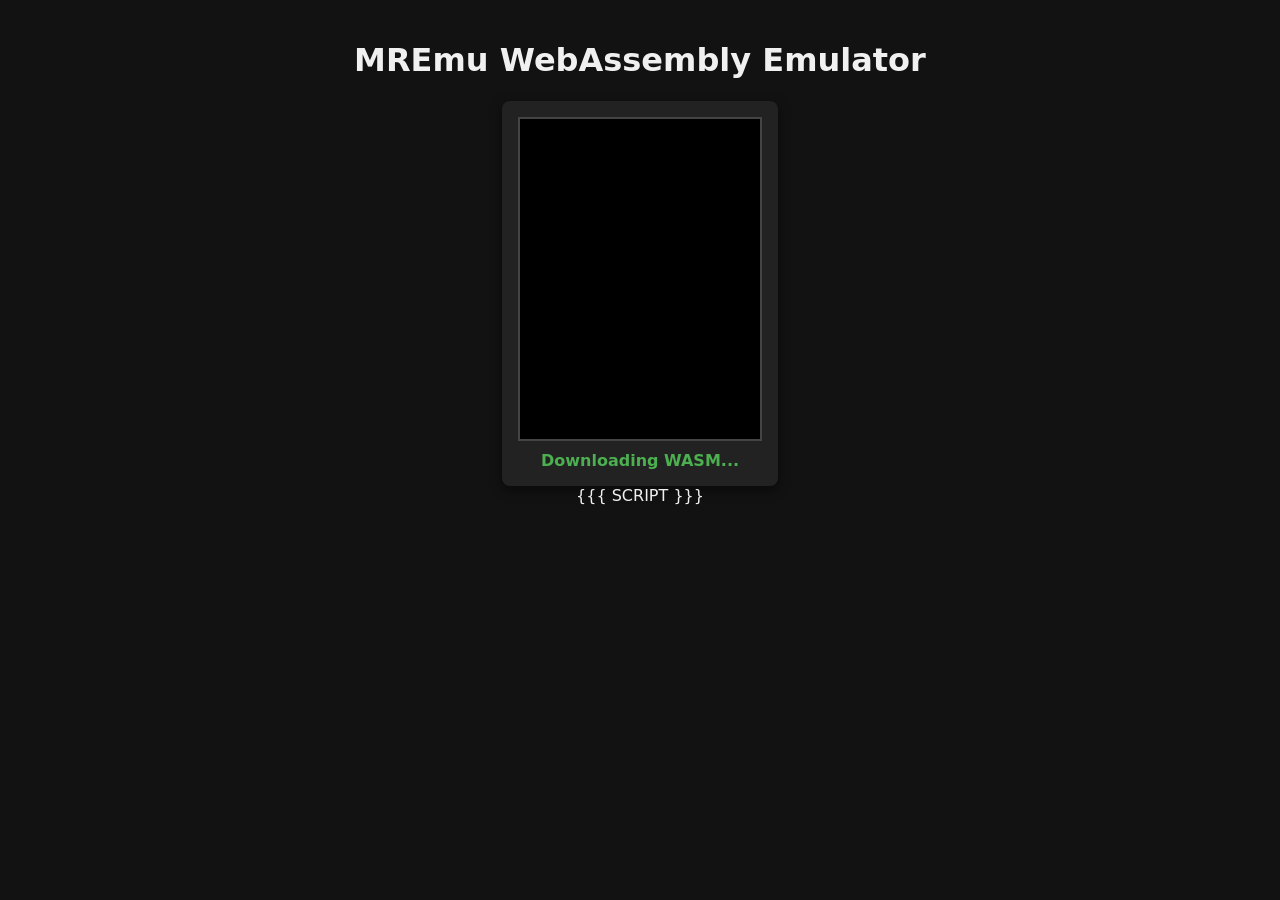
<file: web/shell_minimal.html>
<!DOCTYPE html>
<html lang="en-us">
  <head>
    <meta charset="utf-8">
    <meta http-equiv="Content-Type" content="text/html; charset=utf-8">
    <title>MREmu WebAssembly Display</title>
    <style>
      body {
        font-family: system-ui, -apple-system, sans-serif;
        background-color: #121212;
        color: #f0f0f0;
        margin: 0;
        padding: 20px;
        display: flex;
        flex-direction: column;
        align-items: center;
      }
      .display-container {
        display: flex;
        flex-direction: column;
        align-items: center;
        background-color: #222;
        padding: 16px;
        border-radius: 8px;
        box-shadow: 0 4px 12px rgba(0,0,0,0.5);
      }
      #canvas {
        border: 2px solid #444;
        background-color: #000;
        width: 240px;
        height: 320px;
        image-rendering: pixelated;
        image-rendering: crisp-edges;
      }
      #status {
        margin-top: 10px;
        font-weight: bold;
        color: #4caf50;
      }
    </style>
  </head>
  <body>
    <h1>MREmu WebAssembly Emulator</h1>
    <div class="display-container">
      <canvas id="canvas" width="240" height="320" oncontextmenu="event.preventDefault()"></canvas>
      <div id="status">Downloading WASM...</div>
    </div>

    <script type='text/javascript'>
      var statusElement = document.getElementById('status');
      var canvas = document.getElementById('canvas');
      var ctx = canvas.getContext('2d');
      var imageData = null;

      var Module = {
        preRun: [],
        postRun: [function() {
          startRenderingLoop();
        }],
        print: function(text) {
          console.log('[MREmu WASM]: ' + text);
        },
        printErr: function(text) {
          console.error('[MREmu WASM Error]: ' + text);
        },
        canvas: canvas,
        setStatus: function(text) {
          if (!Module.setStatus.last) Module.setStatus.last = { time: Date.now(), text: '' };
          if (text === Module.setStatus.last.text) return;
          statusElement.innerHTML = text;
        }
      };

      function startRenderingLoop() {
        Module.setStatus('Emulator Active');

        var getBuffer = Module.cwrap('mremu_wasm_get_screen_buffer', 'number', []);
        var getWidth = Module.cwrap('mremu_wasm_get_screen_width', 'number', []);
        var getHeight = Module.cwrap('mremu_wasm_get_screen_height', 'number', []);

        function renderFrame() {
          var width = getWidth() || 240;
          var height = getHeight() || 320;

          if (canvas.width !== width || canvas.height !== height) {
            canvas.width = width;
            canvas.height = height;
            imageData = null;
          }

          if (!imageData) {
            imageData = ctx.createImageData(width, height);
          }

          var bufPtr = getBuffer();
          if (bufPtr) {
            var numPixels = width * height;
            var heap16 = Module.HEAPU16;
            var startIdx = bufPtr >> 1;
            var data32 = new Uint32Array(imageData.data.buffer);

            for (var i = 0; i < numPixels; i++) {
              var rgb565 = heap16[startIdx + i];

              var r = ((rgb565 >> 11) & 0x1F) * 255 / 31;
              var g = ((rgb565 >> 5) & 0x3F) * 255 / 63;
              var b = (rgb565 & 0x1F) * 255 / 31;

              // Little-endian ABGR for Uint32Array
              data32[i] = (0xFF << 24) | (b << 16) | (g << 8) | r;
            }

            ctx.putImageData(imageData, 0, 0);
          }

          requestAnimationFrame(renderFrame);
        }

        requestAnimationFrame(renderFrame);
      }
    </script>
    {{{ SCRIPT }}}
  </body>
</html>
</file>
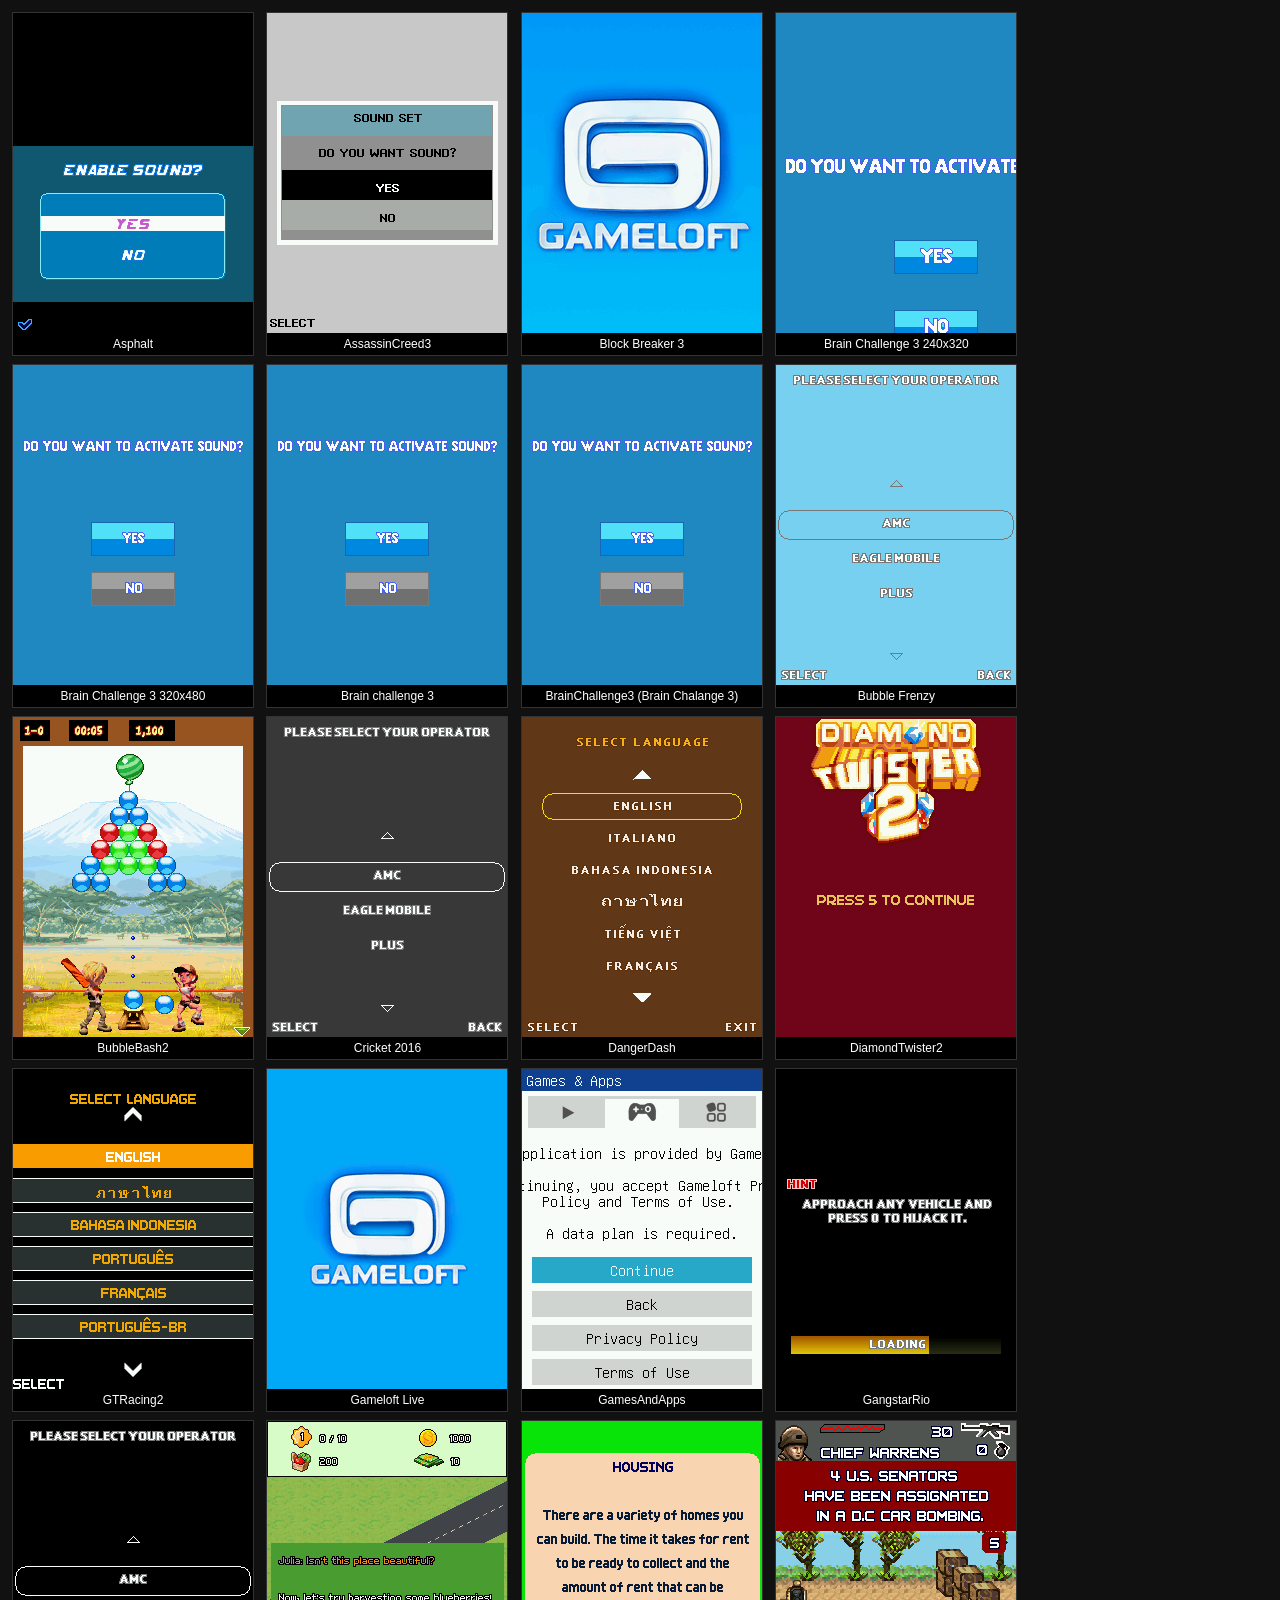
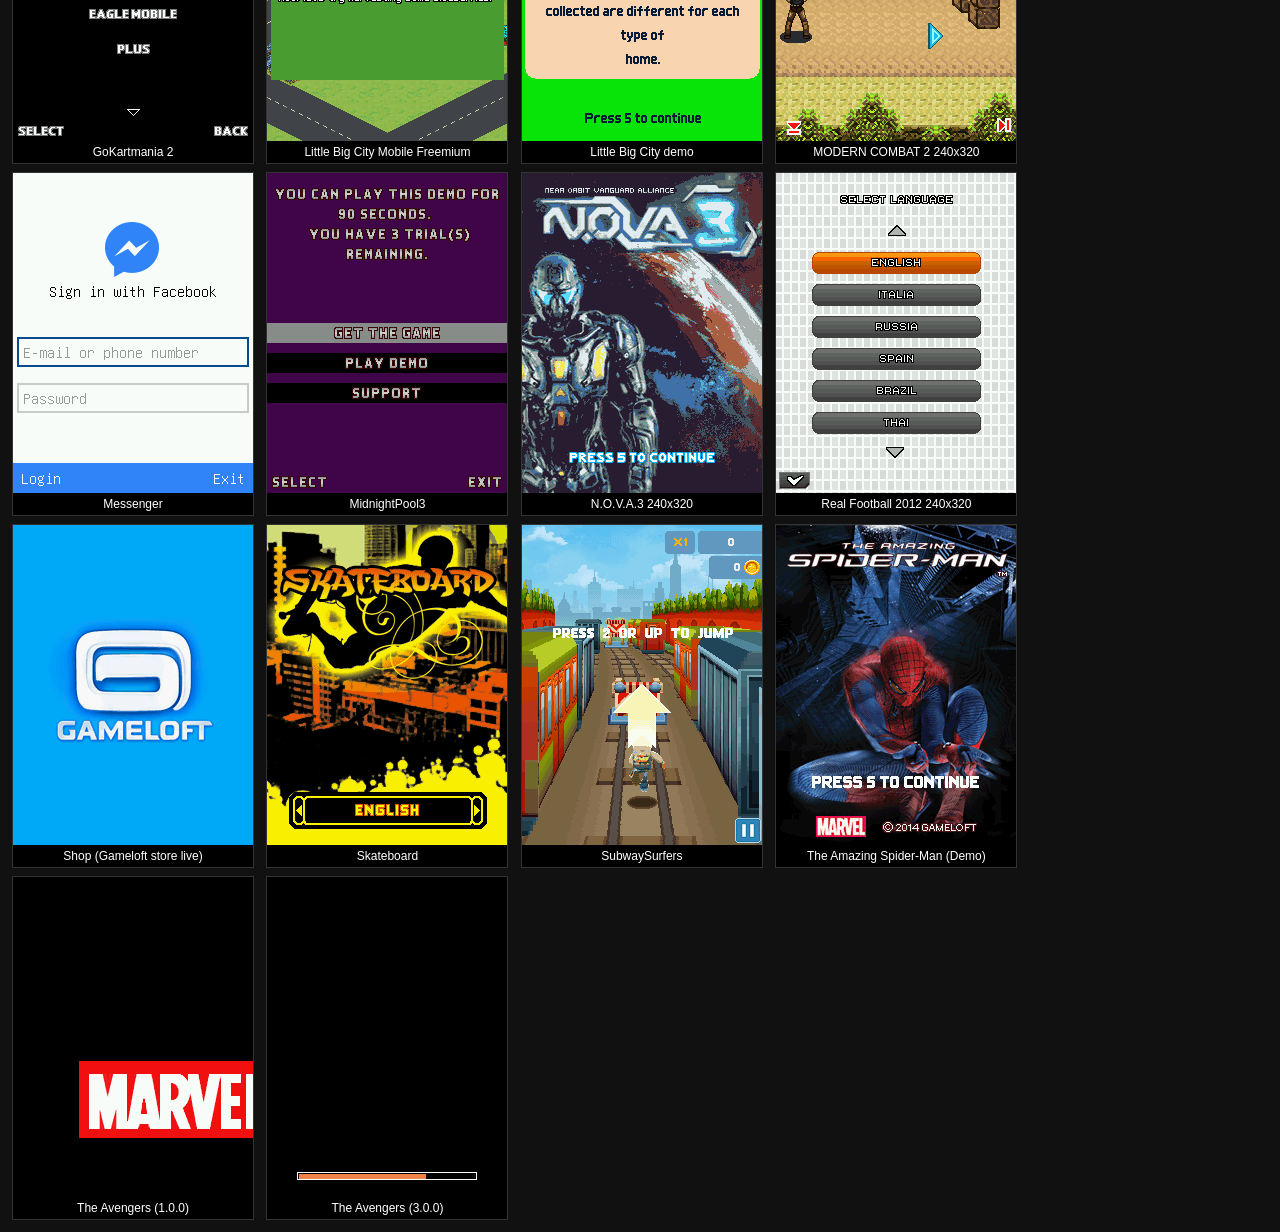
<file: docs/working_games/Gameloft/gameloft_games_gallery.html>
<!DOCTYPE html>
<html>
<head>
  <meta charset="utf-8">
  <title>MRE Screenshots</title>
  <style>
    html, body {
      margin: 0;
      padding: 4px;
      background: #111;
      font-family: Arial, sans-serif;
      -webkit-font-smoothing: antialiased;
      -moz-osx-font-smoothing: grayscale;
      overflow: hidden;
    }
    ::-webkit-scrollbar {
      display: none;
      width: 0;
      height: 0;
    }
  </style>
</head>
<body>
  <div style="display:inline-block; margin:4px; vertical-align:top; text-align:center; background:#000; border:1px solid #333;">
    <img src="RunSuccess/Asphalt.png" width="240" height="320" alt="Asphalt" style="display:block;" />
    <div style="color:#fff; padding:4px 2px; font-size:12px; max-width:240px; overflow:hidden; white-space:nowrap; text-overflow:ellipsis;">Asphalt</div>
  </div>
  <div style="display:inline-block; margin:4px; vertical-align:top; text-align:center; background:#000; border:1px solid #333;">
    <img src="RunSuccess/AssassinCreed3.png" width="240" height="320" alt="AssassinCreed3" style="display:block;" />
    <div style="color:#fff; padding:4px 2px; font-size:12px; max-width:240px; overflow:hidden; white-space:nowrap; text-overflow:ellipsis;">AssassinCreed3</div>
  </div>
  <div style="display:inline-block; margin:4px; vertical-align:top; text-align:center; background:#000; border:1px solid #333;">
    <img src="RunSuccess/Block Breaker 3.png" width="240" height="320" alt="Block Breaker 3" style="display:block;" />
    <div style="color:#fff; padding:4px 2px; font-size:12px; max-width:240px; overflow:hidden; white-space:nowrap; text-overflow:ellipsis;">Block Breaker 3</div>
  </div>
  <div style="display:inline-block; margin:4px; vertical-align:top; text-align:center; background:#000; border:1px solid #333;">
    <img src="RunSuccess/Brain Challenge 3 240x320.png" width="240" height="320" alt="Brain Challenge 3 240x320" style="display:block;" />
    <div style="color:#fff; padding:4px 2px; font-size:12px; max-width:240px; overflow:hidden; white-space:nowrap; text-overflow:ellipsis;">Brain Challenge 3 240x320</div>
  </div>
  <div style="display:inline-block; margin:4px; vertical-align:top; text-align:center; background:#000; border:1px solid #333;">
    <img src="RunSuccess/Brain Challenge 3 320x480.png" width="240" height="320" alt="Brain Challenge 3 320x480" style="display:block;" />
    <div style="color:#fff; padding:4px 2px; font-size:12px; max-width:240px; overflow:hidden; white-space:nowrap; text-overflow:ellipsis;">Brain Challenge 3 320x480</div>
  </div>
  <div style="display:inline-block; margin:4px; vertical-align:top; text-align:center; background:#000; border:1px solid #333;">
    <img src="RunSuccess/Brain challenge 3.png" width="240" height="320" alt="Brain challenge 3" style="display:block;" />
    <div style="color:#fff; padding:4px 2px; font-size:12px; max-width:240px; overflow:hidden; white-space:nowrap; text-overflow:ellipsis;">Brain challenge 3</div>
  </div>
  <div style="display:inline-block; margin:4px; vertical-align:top; text-align:center; background:#000; border:1px solid #333;">
    <img src="RunSuccess/BrainChallenge3 (Brain Chalange 3).png" width="240" height="320" alt="BrainChallenge3 (Brain Chalange 3)" style="display:block;" />
    <div style="color:#fff; padding:4px 2px; font-size:12px; max-width:240px; overflow:hidden; white-space:nowrap; text-overflow:ellipsis;">BrainChallenge3 (Brain Chalange 3)</div>
  </div>
  <div style="display:inline-block; margin:4px; vertical-align:top; text-align:center; background:#000; border:1px solid #333;">
    <img src="RunSuccess/Bubble Frenzy.png" width="240" height="320" alt="Bubble Frenzy" style="display:block;" />
    <div style="color:#fff; padding:4px 2px; font-size:12px; max-width:240px; overflow:hidden; white-space:nowrap; text-overflow:ellipsis;">Bubble Frenzy</div>
  </div>
  <div style="display:inline-block; margin:4px; vertical-align:top; text-align:center; background:#000; border:1px solid #333;">
    <img src="RunSuccess/BubbleBash2.png" width="240" height="320" alt="BubbleBash2" style="display:block;" />
    <div style="color:#fff; padding:4px 2px; font-size:12px; max-width:240px; overflow:hidden; white-space:nowrap; text-overflow:ellipsis;">BubbleBash2</div>
  </div>
  <div style="display:inline-block; margin:4px; vertical-align:top; text-align:center; background:#000; border:1px solid #333;">
    <img src="RunSuccess/Cricket 2016.png" width="240" height="320" alt="Cricket 2016" style="display:block;" />
    <div style="color:#fff; padding:4px 2px; font-size:12px; max-width:240px; overflow:hidden; white-space:nowrap; text-overflow:ellipsis;">Cricket 2016</div>
  </div>
  <div style="display:inline-block; margin:4px; vertical-align:top; text-align:center; background:#000; border:1px solid #333;">
    <img src="RunSuccess/DangerDash.png" width="240" height="320" alt="DangerDash" style="display:block;" />
    <div style="color:#fff; padding:4px 2px; font-size:12px; max-width:240px; overflow:hidden; white-space:nowrap; text-overflow:ellipsis;">DangerDash</div>
  </div>
  <div style="display:inline-block; margin:4px; vertical-align:top; text-align:center; background:#000; border:1px solid #333;">
    <img src="RunSuccess/DiamondTwister2.png" width="240" height="320" alt="DiamondTwister2" style="display:block;" />
    <div style="color:#fff; padding:4px 2px; font-size:12px; max-width:240px; overflow:hidden; white-space:nowrap; text-overflow:ellipsis;">DiamondTwister2</div>
  </div>
  <div style="display:inline-block; margin:4px; vertical-align:top; text-align:center; background:#000; border:1px solid #333;">
    <img src="RunSuccess/GTRacing2.png" width="240" height="320" alt="GTRacing2" style="display:block;" />
    <div style="color:#fff; padding:4px 2px; font-size:12px; max-width:240px; overflow:hidden; white-space:nowrap; text-overflow:ellipsis;">GTRacing2</div>
  </div>
  <div style="display:inline-block; margin:4px; vertical-align:top; text-align:center; background:#000; border:1px solid #333;">
    <img src="RunSuccess/Gameloft Live.png" width="240" height="320" alt="Gameloft Live" style="display:block;" />
    <div style="color:#fff; padding:4px 2px; font-size:12px; max-width:240px; overflow:hidden; white-space:nowrap; text-overflow:ellipsis;">Gameloft Live</div>
  </div>
  <div style="display:inline-block; margin:4px; vertical-align:top; text-align:center; background:#000; border:1px solid #333;">
    <img src="RunSuccess/GamesAndApps.png" width="240" height="320" alt="GamesAndApps" style="display:block;" />
    <div style="color:#fff; padding:4px 2px; font-size:12px; max-width:240px; overflow:hidden; white-space:nowrap; text-overflow:ellipsis;">GamesAndApps</div>
  </div>
  <div style="display:inline-block; margin:4px; vertical-align:top; text-align:center; background:#000; border:1px solid #333;">
    <img src="RunSuccess/GangstarRio.png" width="240" height="320" alt="GangstarRio" style="display:block;" />
    <div style="color:#fff; padding:4px 2px; font-size:12px; max-width:240px; overflow:hidden; white-space:nowrap; text-overflow:ellipsis;">GangstarRio</div>
  </div>
  <div style="display:inline-block; margin:4px; vertical-align:top; text-align:center; background:#000; border:1px solid #333;">
    <img src="RunSuccess/GoKartmania 2.png" width="240" height="320" alt="GoKartmania 2" style="display:block;" />
    <div style="color:#fff; padding:4px 2px; font-size:12px; max-width:240px; overflow:hidden; white-space:nowrap; text-overflow:ellipsis;">GoKartmania 2</div>
  </div>
  <div style="display:inline-block; margin:4px; vertical-align:top; text-align:center; background:#000; border:1px solid #333;">
    <img src="RunSuccess/Little Big City Mobile Freemium.png" width="240" height="320" alt="Little Big City Mobile Freemium" style="display:block;" />
    <div style="color:#fff; padding:4px 2px; font-size:12px; max-width:240px; overflow:hidden; white-space:nowrap; text-overflow:ellipsis;">Little Big City Mobile Freemium</div>
  </div>
  <div style="display:inline-block; margin:4px; vertical-align:top; text-align:center; background:#000; border:1px solid #333;">
    <img src="RunSuccess/Little Big City demo.png" width="240" height="320" alt="Little Big City demo" style="display:block;" />
    <div style="color:#fff; padding:4px 2px; font-size:12px; max-width:240px; overflow:hidden; white-space:nowrap; text-overflow:ellipsis;">Little Big City demo</div>
  </div>
  <div style="display:inline-block; margin:4px; vertical-align:top; text-align:center; background:#000; border:1px solid #333;">
    <img src="RunSuccess/MODERN COMBAT 2 240x320.png" width="240" height="320" alt="MODERN COMBAT 2 240x320" style="display:block;" />
    <div style="color:#fff; padding:4px 2px; font-size:12px; max-width:240px; overflow:hidden; white-space:nowrap; text-overflow:ellipsis;">MODERN COMBAT 2 240x320</div>
  </div>
  <div style="display:inline-block; margin:4px; vertical-align:top; text-align:center; background:#000; border:1px solid #333;">
    <img src="RunSuccess/Messenger.png" width="240" height="320" alt="Messenger" style="display:block;" />
    <div style="color:#fff; padding:4px 2px; font-size:12px; max-width:240px; overflow:hidden; white-space:nowrap; text-overflow:ellipsis;">Messenger</div>
  </div>
  <div style="display:inline-block; margin:4px; vertical-align:top; text-align:center; background:#000; border:1px solid #333;">
    <img src="RunSuccess/MidnightPool3.png" width="240" height="320" alt="MidnightPool3" style="display:block;" />
    <div style="color:#fff; padding:4px 2px; font-size:12px; max-width:240px; overflow:hidden; white-space:nowrap; text-overflow:ellipsis;">MidnightPool3</div>
  </div>
  <div style="display:inline-block; margin:4px; vertical-align:top; text-align:center; background:#000; border:1px solid #333;">
    <img src="RunSuccess/N.O.V.A.3 240x320.png" width="240" height="320" alt="N.O.V.A.3 240x320" style="display:block;" />
    <div style="color:#fff; padding:4px 2px; font-size:12px; max-width:240px; overflow:hidden; white-space:nowrap; text-overflow:ellipsis;">N.O.V.A.3 240x320</div>
  </div>
  <div style="display:inline-block; margin:4px; vertical-align:top; text-align:center; background:#000; border:1px solid #333;">
    <img src="RunSuccess/Real Football 2012 240x320.png" width="240" height="320" alt="Real Football 2012 240x320" style="display:block;" />
    <div style="color:#fff; padding:4px 2px; font-size:12px; max-width:240px; overflow:hidden; white-space:nowrap; text-overflow:ellipsis;">Real Football 2012 240x320</div>
  </div>
  <div style="display:inline-block; margin:4px; vertical-align:top; text-align:center; background:#000; border:1px solid #333;">
    <img src="RunSuccess/Shop (Gameloft store live).png" width="240" height="320" alt="Shop (Gameloft store live)" style="display:block;" />
    <div style="color:#fff; padding:4px 2px; font-size:12px; max-width:240px; overflow:hidden; white-space:nowrap; text-overflow:ellipsis;">Shop (Gameloft store live)</div>
  </div>
  <div style="display:inline-block; margin:4px; vertical-align:top; text-align:center; background:#000; border:1px solid #333;">
    <img src="RunSuccess/Skateboard.png" width="240" height="320" alt="Skateboard" style="display:block;" />
    <div style="color:#fff; padding:4px 2px; font-size:12px; max-width:240px; overflow:hidden; white-space:nowrap; text-overflow:ellipsis;">Skateboard</div>
  </div>
  <div style="display:inline-block; margin:4px; vertical-align:top; text-align:center; background:#000; border:1px solid #333;">
    <img src="RunSuccess/SubwaySurfers.png" width="240" height="320" alt="SubwaySurfers" style="display:block;" />
    <div style="color:#fff; padding:4px 2px; font-size:12px; max-width:240px; overflow:hidden; white-space:nowrap; text-overflow:ellipsis;">SubwaySurfers</div>
  </div>
  <div style="display:inline-block; margin:4px; vertical-align:top; text-align:center; background:#000; border:1px solid #333;">
    <img src="RunSuccess/The Amazing Spider-Man (Demo).png" width="240" height="320" alt="The Amazing Spider-Man (Demo)" style="display:block;" />
    <div style="color:#fff; padding:4px 2px; font-size:12px; max-width:240px; overflow:hidden; white-space:nowrap; text-overflow:ellipsis;">The Amazing Spider-Man (Demo)</div>
  </div>
  <div style="display:inline-block; margin:4px; vertical-align:top; text-align:center; background:#000; border:1px solid #333;">
    <img src="RunSuccess/The Avengers (1.0.0).png" width="240" height="320" alt="The Avengers (1.0.0)" style="display:block;" />
    <div style="color:#fff; padding:4px 2px; font-size:12px; max-width:240px; overflow:hidden; white-space:nowrap; text-overflow:ellipsis;">The Avengers (1.0.0)</div>
  </div>
  <div style="display:inline-block; margin:4px; vertical-align:top; text-align:center; background:#000; border:1px solid #333;">
    <img src="RunSuccess/The Avengers (3.0.0).png" width="240" height="320" alt="The Avengers (3.0.0)" style="display:block;" />
    <div style="color:#fff; padding:4px 2px; font-size:12px; max-width:240px; overflow:hidden; white-space:nowrap; text-overflow:ellipsis;">The Avengers (3.0.0)</div>
  </div>
</body>
</html>
</file>
